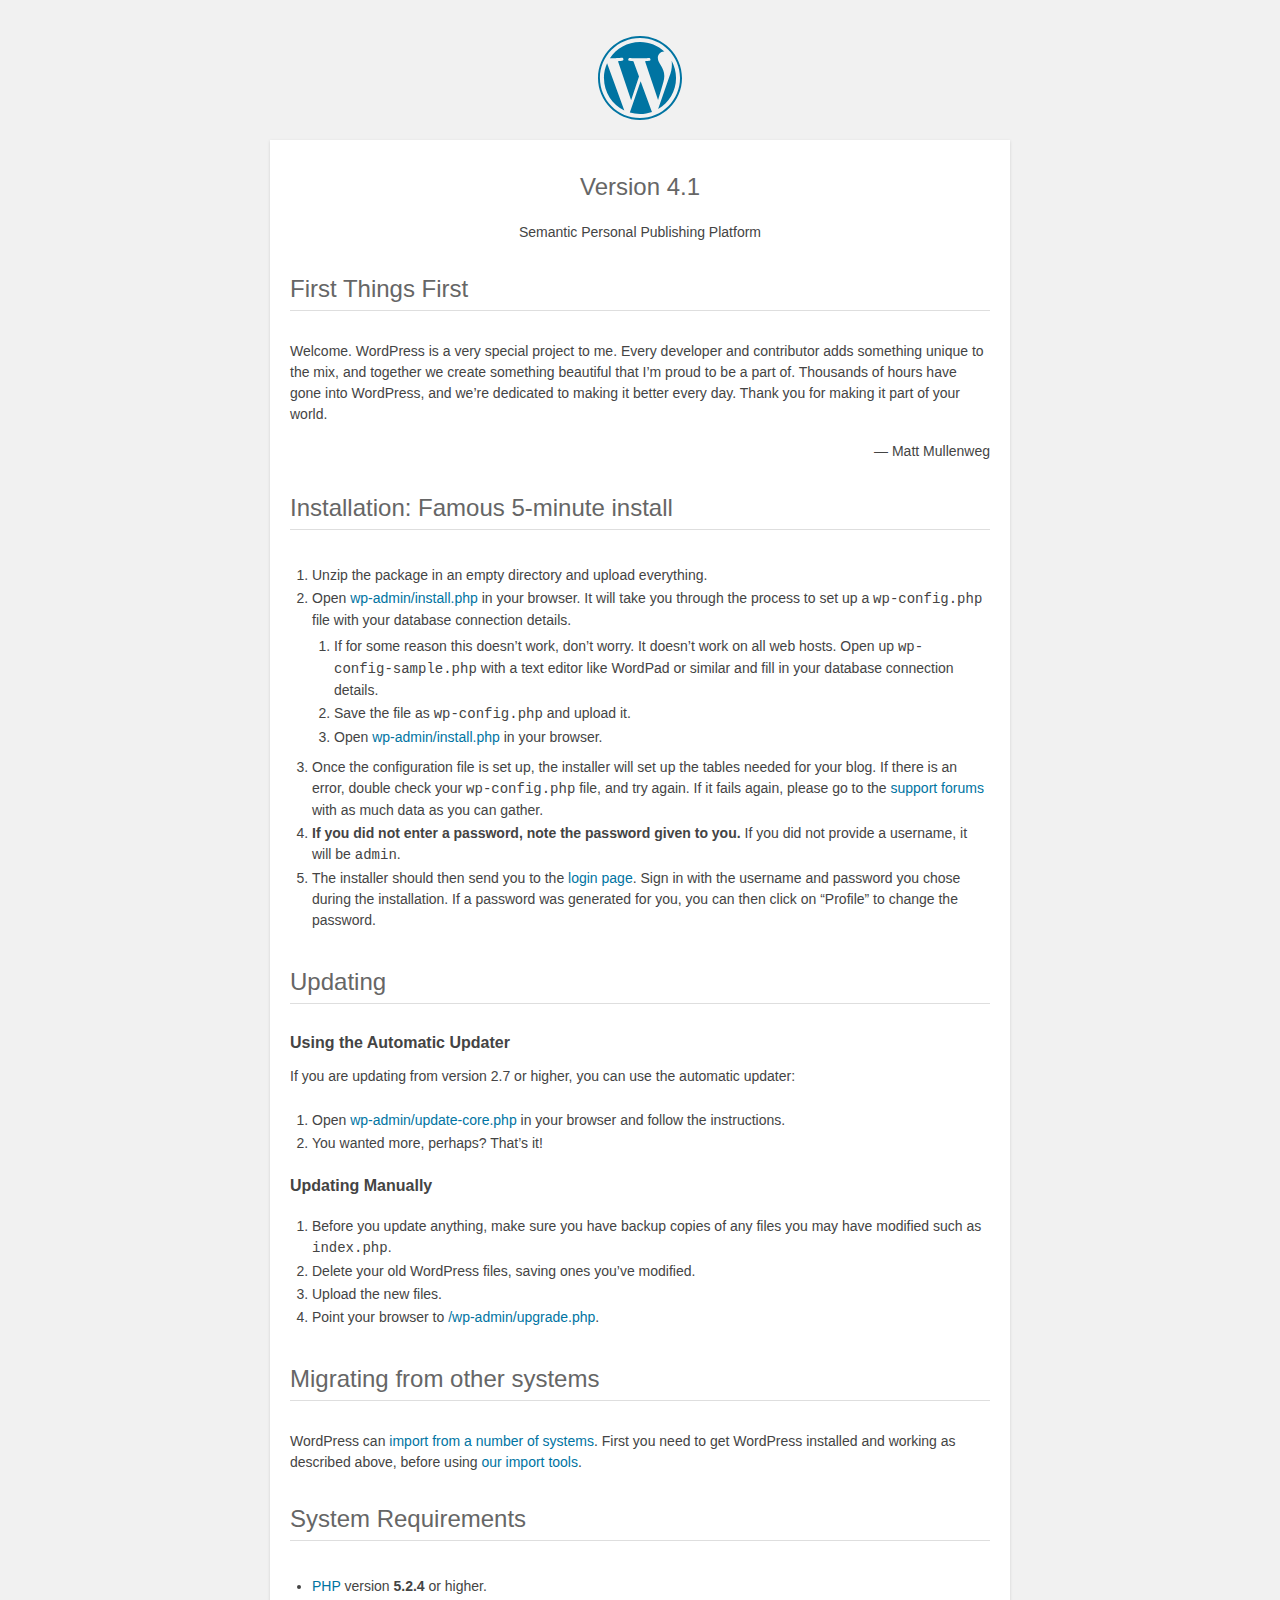
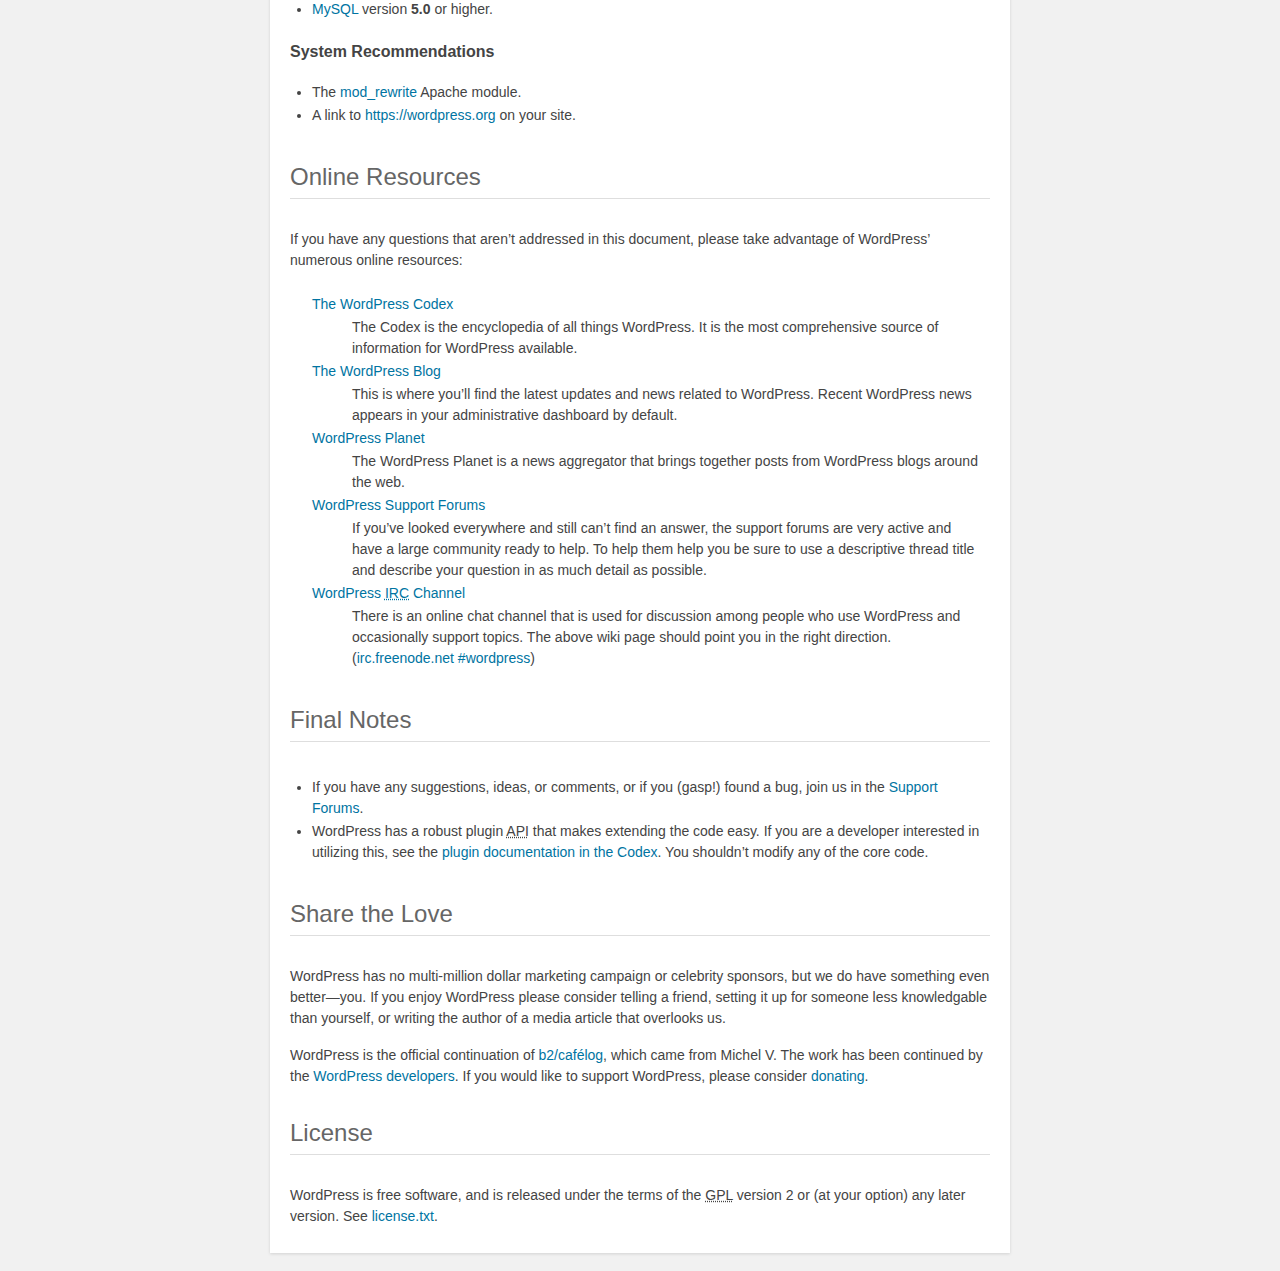
<file: wordpress/readme.html>
<!DOCTYPE html>
<html>
<head>
	<meta name="viewport" content="width=device-width" />
	<meta http-equiv="Content-Type" content="text/html; charset=utf-8" />
	<title>WordPress &#8250; ReadMe</title>
	<link rel="stylesheet" href="wp-admin/css/install.css?ver=20100228" type="text/css" />
</head>
<body>
<h1 id="logo">
	<a href="https://wordpress.org/"><img alt="WordPress" src="wp-admin/images/wordpress-logo.png" /></a>
	<br /> Version 4.1
</h1>
<p style="text-align: center">Semantic Personal Publishing Platform</p>

<h1>First Things First</h1>
<p>Welcome. WordPress is a very special project to me. Every developer and contributor adds something unique to the mix, and together we create something beautiful that I&#8217;m proud to be a part of. Thousands of hours have gone into WordPress, and we&#8217;re dedicated to making it better every day. Thank you for making it part of your world.</p>
<p style="text-align: right">&#8212; Matt Mullenweg</p>

<h1>Installation: Famous 5-minute install</h1>
<ol>
	<li>Unzip the package in an empty directory and upload everything.</li>
	<li>Open <span class="file"><a href="wp-admin/install.php">wp-admin/install.php</a></span> in your browser. It will take you through the process to set up a <code>wp-config.php</code> file with your database connection details.
		<ol>
			<li>If for some reason this doesn&#8217;t work, don&#8217;t worry. It doesn&#8217;t work on all web hosts. Open up <code>wp-config-sample.php</code> with a text editor like WordPad or similar and fill in your database connection details.</li>
			<li>Save the file as <code>wp-config.php</code> and upload it.</li>
			<li>Open <span class="file"><a href="wp-admin/install.php">wp-admin/install.php</a></span> in your browser.</li>
		</ol>
	</li>
	<li>Once the configuration file is set up, the installer will set up the tables needed for your blog. If there is an error, double check your <code>wp-config.php</code> file, and try again. If it fails again, please go to the <a href="https://wordpress.org/support/" title="WordPress support">support forums</a> with as much data as you can gather.</li>
	<li><strong>If you did not enter a password, note the password given to you.</strong> If you did not provide a username, it will be <code>admin</code>.</li>
	<li>The installer should then send you to the <a href="wp-login.php">login page</a>. Sign in with the username and password you chose during the installation. If a password was generated for you, you can then click on &#8220;Profile&#8221; to change the password.</li>
</ol>

<h1>Updating</h1>
<h2>Using the Automatic Updater</h2>
<p>If you are updating from version 2.7 or higher, you can use the automatic updater:</p>
<ol>
	<li>Open <span class="file"><a href="wp-admin/update-core.php">wp-admin/update-core.php</a></span> in your browser and follow the instructions.</li>
	<li>You wanted more, perhaps? That&#8217;s it!</li>
</ol>

<h2>Updating Manually</h2>
<ol>
	<li>Before you update anything, make sure you have backup copies of any files you may have modified such as <code>index.php</code>.</li>
	<li>Delete your old WordPress files, saving ones you&#8217;ve modified.</li>
	<li>Upload the new files.</li>
	<li>Point your browser to <span class="file"><a href="wp-admin/upgrade.php">/wp-admin/upgrade.php</a>.</span></li>
</ol>

<h1>Migrating from other systems</h1>
<p>WordPress can <a href="http://codex.wordpress.org/Importing_Content">import from a number of systems</a>. First you need to get WordPress installed and working as described above, before using <a href="wp-admin/import.php" title="Import to WordPress">our import tools</a>.</p>

<h1>System Requirements</h1>
<ul>
	<li><a href="http://php.net/">PHP</a> version <strong>5.2.4</strong> or higher.</li>
	<li><a href="http://www.mysql.com/">MySQL</a> version <strong>5.0</strong> or higher.</li>
</ul>

<h2>System Recommendations</h2>
<ul>
	<li>The <a href="http://httpd.apache.org/docs/2.2/mod/mod_rewrite.html">mod_rewrite</a> Apache module.</li>
	<li>A link to <a href="https://wordpress.org/">https://wordpress.org</a> on your site.</li>
</ul>

<h1>Online Resources</h1>
<p>If you have any questions that aren&#8217;t addressed in this document, please take advantage of WordPress&#8217; numerous online resources:</p>
<dl>
	<dt><a href="http://codex.wordpress.org/">The WordPress Codex</a></dt>
		<dd>The Codex is the encyclopedia of all things WordPress. It is the most comprehensive source of information for WordPress available.</dd>
	<dt><a href="https://wordpress.org/news/">The WordPress Blog</a></dt>
		<dd>This is where you&#8217;ll find the latest updates and news related to WordPress. Recent WordPress news appears in your administrative dashboard by default.</dd>
	<dt><a href="https://planet.wordpress.org/">WordPress Planet</a></dt>
		<dd>The WordPress Planet is a news aggregator that brings together posts from WordPress blogs around the web.</dd>
	<dt><a href="https://wordpress.org/support/">WordPress Support Forums</a></dt>
		<dd>If you&#8217;ve looked everywhere and still can&#8217;t find an answer, the support forums are very active and have a large community ready to help. To help them help you be sure to use a descriptive thread title and describe your question in as much detail as possible.</dd>
	<dt><a href="http://codex.wordpress.org/IRC">WordPress <abbr title="Internet Relay Chat">IRC</abbr> Channel</a></dt>
		<dd>There is an online chat channel that is used for discussion among people who use WordPress and occasionally support topics. The above wiki page should point you in the right direction. (<a href="irc://irc.freenode.net/wordpress">irc.freenode.net #wordpress</a>)</dd>
</dl>

<h1>Final Notes</h1>
<ul>
	<li>If you have any suggestions, ideas, or comments, or if you (gasp!) found a bug, join us in the <a href="https://wordpress.org/support/">Support Forums</a>.</li>
	<li>WordPress has a robust plugin <abbr title="application programming interface">API</abbr> that makes extending the code easy. If you are a developer interested in utilizing this, see the <a href="http://codex.wordpress.org/Plugin_API" title="WordPress plugin API">plugin documentation in the Codex</a>. You shouldn&#8217;t modify any of the core code.</li>
</ul>

<h1>Share the Love</h1>
<p>WordPress has no multi-million dollar marketing campaign or celebrity sponsors, but we do have something even better&#8212;you. If you enjoy WordPress please consider telling a friend, setting it up for someone less knowledgable than yourself, or writing the author of a media article that overlooks us.</p>

<p>WordPress is the official continuation of <a href="http://cafelog.com/">b2/caf&#233;log</a>, which came from Michel V. The work has been continued by the <a href="https://wordpress.org/about/">WordPress developers</a>. If you would like to support WordPress, please consider <a href="https://wordpress.org/donate/" title="Donate to WordPress">donating</a>.</p>

<h1>License</h1>
<p>WordPress is free software, and is released under the terms of the <abbr title="GNU General Public License">GPL</abbr> version 2 or (at your option) any later version. See <a href="license.txt">license.txt</a>.</p>

</body>
</html>
</file>
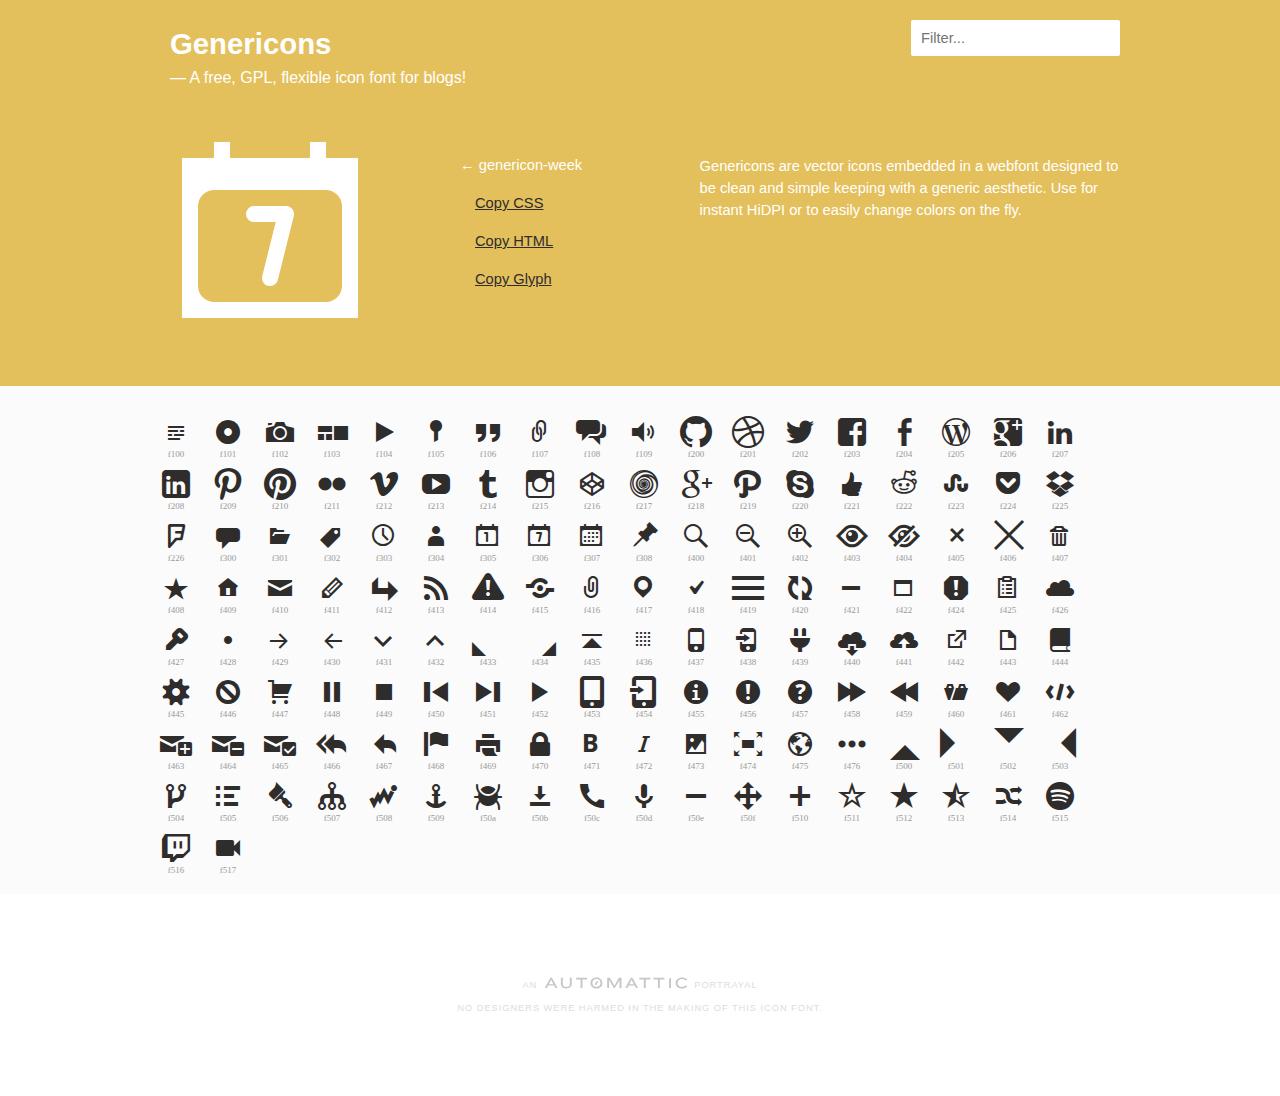
<file: wordpress/wp-content/themes/twentyfifteen/genericons/example.html>
<!DOCTYPE html>
<html>
<head>
<title>Genericons</title>
<link rel="stylesheet" href="genericons.css">
<script type="text/javascript" src="https://ajax.googleapis.com/ajax/libs/jquery/1.7.2/jquery.min.js"></script>
<style type="text/css">
/**
 * Example page CSS
 */

body {
	font-family: sans-serif;
	line-height: 1.5;
	margin: 0;
	color: #2f2d2c;
	background: #fff;
	font-size: 11pt;
}

a {
	color: #2f2d2c;
}

h4 {
	margin-top: 40px;
}

#iconlist {
	clear: both;
	margin-bottom: 20px;
}

#iconlist div {
	padding: 10px;
	overflow: hidden;
	white-space: nowrap;
	font-size: 32px;
	line-height: 1;
	position: relative;
	width: 32px;
	height: 32px;
}

#iconlist div:before {
	margin-right: 20px;
}

#iconlist div:hover {
	cursor: pointer;
	color: #e4c05c;
}

#primary {
	background: #e4c05c;
	overflow: hidden;
}

#content {
	position: relative;
	color: #fff;
	max-width: 980px;
	padding: 0 10px;
	margin: 0 auto;
}

#icons {
	background: #fbfbfb;
}

#icons #iconlist {
	max-width: 980px;
	box-sizing: border-box;
	-moz-box-sizing:border-box;
	-webkit-box-sizing:border-box;
	padding: 20px 0;
	margin: 0 auto;
}

#glyph {
	float: left;
	width: 50%;
	box-sizing: border-box;
	-moz-box-sizing:border-box;
	-webkit-box-sizing:border-box;
	-ms-box-sizing:border-box;
	padding: 20px 0;
}

#glyph .info {
	float: right;
	width: 180px;
	padding: 36px 0 0 0;
}

#glyph .info a {
	color: #2f2d2c;
	display: block;
	padding: 8px 0 8px 15px;
}

#glyph .info strong {
	font-weight: normal;
	display: block;
	padding: 8px 0;
}

#glyph .genericon {
	font-size: 256px;
	width: 256px;
	height: 256px;
	overflow: visible;
	float: left;
}

.description {
	margin-top: 50px;
	width: 48%;
	float: right;
	padding-left: 40px;
	margin-left: 2%;
	box-sizing: border-box;
	-moz-box-sizing:border-box;
	-webkit-box-sizing:border-box;
	-ms-box-sizing:border-box;
	background-size: 4px 4px;
}

#primary h2 {
	color: white;
	margin: 0 auto;
	padding: 22px 0 0 20px;
	max-width: 980px;
	font-size: 2em;
}

#primary h2 span {
	display: block;
	font-weight: normal;
	font-size: 12pt;
}

#footer {
	clear: both;
	max-width: 980px;
	margin: 80px auto;
	text-align: center;
	text-transform: uppercase;
	letter-spacing: .1em;
	font-size: 7pt;
	color: #ddd;
}

#footer a {
	color: #ccc;
	display: inline-block;
	width: 150px;
	overflow: hidden;
	text-indent: 100%;
	position: relative;
	top: 2px;
	opacity: .3;
	background-repeat: no-repeat;
	background-position: center top;
	background-image: url('[data-uri]');
}

#footer a:hover {
	opacity: 1;
}

pre, code {
	font: 14px/1.5 monospace;
}

.code {
	display: block;
	font: 14px/1.5 monospace;
	width: 600px;
	white-space: pre;
	border: 1px solid #ccc;
	padding: 10px;
	overflow: auto;
	min-height: 110px;
}

#iconlist .new, #iconlist .update {
	position: relative;
}

#iconlist .new:after, #iconlist .update:after {
	color: #e4c05c;
	display: block;
	content: "NEW";
	font: bold 8px/1 sans-serif;
	position: absolute;
	top: 0px;
	text-align: center;
	z-index: 10;
	width: 100%;
}

#iconlist .update:after {
	content: "UPDATE";
	left: -1px;
}

body.searching #iconlist span.update:after, body.searching #iconlist span.new:after {
	display: none;
}

#search {
	border: 0;
	border-radius: 2px;
	position: absolute;
	right: 20px;
	font: 11pt sans-serif;
	padding: 10px;
	top: 20px;
	background: rgba(255,255,255,.8);
}

#search:focus {
	background: #fff;
	outline: none;
}

.genericon-404 {
	display: none !important; /* This is an easter egg */
}

.genericon:after {
	content: attr(alt);
	display: block;
	font-size: 9px;
	color: #999;
	text-align: center;
}

.hideUACs.genericon:after {
	content: none;
}


@media only screen and ( max-width: 900px ) {

	#glyph {
		float: none;
		width: 100%;
	}

	#glyph .info {
		width: 30%;
	}
	#glyph .genericon {
		width: 70%;
	}

	.description {
		clear: both;
		width: 100%;
		background: none;
		padding-left: 0;
		float: none;
	}

}
</style>
<script type="text/javascript">
/**
 * Example page JS
 */

function copyToClipboard ( text, copyMode ) {
	if ( copyMode == "css" ) {
		window.prompt( "Copy this, then paste in your CSS :before selector.", text );
	} else if ( copyMode == "html" ) {
		window.prompt( "Copy this, then paste in your HTML.", text );
	} else {
		window.prompt( "Copy this, then paste in your Photoshop textfield.", text );
	}
}

function pickRandomIcon() {
	var divs = jQuery("#iconlist div").get().sort(function(){
			return Math.round(Math.random())-0.5;
		}).slice(0,1);

	attr = jQuery(divs).attr('alt');
	cssclass = jQuery(divs).attr('class');
	displayGlyph( attr, cssclass );

}

function displayGlyph( attr, cssclass ) {

	// set permalink
	var permalink = cssclass.split(' genericon-')[1];
	window.location.hash = permalink;

	// css copy string
	csstext = "content: \'\\" + attr + "';";

	// html copy string
	htmltext = '<span class="' + cssclass + '"></span>';

	// glyph copy string
	glyphtemp = "&#x" + attr + ";";
	jQuery('#temp').html( glyphtemp );
	glyphtext = jQuery('#temp').text();

	// final output
	output = '<div class="' + cssclass + '"></div>'
	+ '<div class="info">'
		+ '<strong>&larr; ' + cssclass.split( ' ' )[1] + '</strong>'
		+ '<a href="javascript:copyToClipboard(csstext, \'css\')">Copy CSS</a>'
		+ '<a href="javascript:copyToClipboard(htmltext, \'html\')">Copy HTML</a>'
		+ '<a href="javascript:copyToClipboard(glyphtext)">Copy Glyph</a>'
	+ '</div>';

	jQuery( '#glyph' ).html( output );

}

function sortUnicode ( a, b ) {
	var numberA = jQuery(a).attr('alt').replace('f', '');
	var numberB = jQuery(b).attr('alt').replace('f', '');
	var contentA =parseInt( numberA, 16 );
	var contentB =parseInt( numberB, 16 );
	return (contentA < contentB) ? -1 : (contentA > contentB) ? 1 : 0;
}

jQuery(document).ready(function() {

	// pick random icon if no permalink, otherwise go to permalink
	if ( window.location.hash ) {
		permalink = "genericon-" + window.location.hash.split('#')[1];
		attr = jQuery( '.' + permalink ).attr( 'alt' );
		cssclass = jQuery( '.' + permalink ).attr('class');
		displayGlyph( attr, cssclass );
	} else {
		pickRandomIcon();
	}

	jQuery( '#iconlist div' ).click(function() {

		attr = jQuery( this ).attr( 'alt' );
		cssclass = jQuery( this ).attr( 'class' );

		displayGlyph( attr, cssclass );

	});

	var $rows = jQuery('#iconlist div');
	jQuery('#search').keyup(function() {

		// remove update text when using search
		jQuery('body').addClass('searching');

	    var val = jQuery.trim(jQuery(this).val()).replace(/ +/g, ' ').toLowerCase();

	    $rows.show().filter(function() {
	        var text = jQuery(this).text().replace(/\s+/g, ' ').toLowerCase();
	        return !~text.indexOf(val);
	    }).hide();
	});

	jQuery('input#search').focus();

	// sort based on number
	jQuery('#iconlist div').sort( sortUnicode ).appendTo('#iconlist');

});

function toggleUACs() {
	jQuery('.genericon').toggleClass('hideUACs');
}
</script>
</head>

<body>

<div id="main">

	<div id="primary">
		<div id="content">

			<h2>Genericons <span>&mdash; A free, GPL, flexible icon font for blogs!</span></h2>

			<input placeholder="Filter..." name="search" id="search" type="text" value="" maxlength="150" />

			<div id="glyph">
			</div>

			<div class="description">
				<p>Genericons are vector icons embedded in a webfont designed to be clean and simple keeping with a generic aesthetic. Use for instant HiDPI or to easily change colors on the fly.</p>
			</div>

		</div>
	</div>

	<div id="icons">
		<div id="iconlist">

			<!-- note, the text inside the HTML elements is purely for the seach -->

			<div alt="f423" class="genericon genericon-404" title="genericon-404">404</div>

			<div alt="f508" class="genericon genericon-activity" title="genericon-activity">activity</div>

			<div alt="f509" class="genericon genericon-anchor" title="genericon-anchor">anchor</div>

			<div alt="f101" class="genericon genericon-aside" title="genericon-aside">aside</div>

			<div alt="f416" class="genericon genericon-attachment" title="genericon-attachment">attachment</div>

			<div alt="f109" class="genericon genericon-audio" title="genericon-audio">audio</div>

			<div alt="f471" class="genericon genericon-bold" title="genericon-bold">bold</div>

			<div alt="f444" class="genericon genericon-book" title="genericon-book">book</div>

			<div alt="f50a" class="genericon genericon-bug" title="genericon-bug">bug</div>

			<div alt="f447" class="genericon genericon-cart" title="genericon-cart">cart</div>

			<div alt="f301" class="genericon genericon-category" title="genericon-category">category</div>

			<div alt="f108" class="genericon genericon-chat" title="genericon-chat">chat</div>

			<div alt="f418" class="genericon genericon-checkmark" title="genericon-checkmark">checkmark</div>

			<div alt="f405" class="genericon genericon-close" title="genericon-close">close</div>

			<div alt="f406" class="genericon genericon-close-alt" title="genericon-close-alt">close-alt</div>

			<div alt="f426" class="genericon genericon-cloud" title="genericon-cloud">cloud</div>

			<div alt="f440" class="genericon genericon-cloud-download" title="genericon-cloud-download">cloud-download</div>

			<div alt="f441" class="genericon genericon-cloud-upload" title="genericon-cloud-upload">cloud-upload</div>

			<div alt="f462" class="genericon genericon-code" title="genericon-code">code</div>

			<div alt="f216" class="genericon genericon-codepen" title="genericon-codepen">codepen</div>

			<div alt="f445" class="genericon genericon-cog" title="genericon-cog">cog</div>

			<div alt="f432" class="genericon genericon-collapse" title="genericon-collapse">collapse</div>

			<div alt="f300" class="genericon genericon-comment" title="genericon-comment">comment</div>

			<div alt="f305" class="genericon genericon-day" title="genericon-day">day</div>

			<div alt="f221" class="genericon genericon-digg" title="genericon-digg">digg</div>

			<div alt="f443" class="genericon genericon-document" title="genericon-document">document</div>

			<div alt="f428" class="genericon genericon-dot" title="genericon-dot">dot</div>

			<div alt="f502" class="genericon genericon-downarrow" title="genericon-downarrow">downarrow</div>

			<div alt="f50b" class="genericon genericon-download" title="genericon-download">download</div>

			<div alt="f436" class="genericon genericon-draggable" title="genericon-draggable">draggable</div>

			<div alt="f201" class="genericon genericon-dribbble" title="genericon-dribbble">dribbble</div>

			<div alt="f225" class="genericon genericon-dropbox" title="genericon-dropbox">dropbox</div>

			<div alt="f433" class="genericon genericon-dropdown" title="genericon-dropdown">dropdown</div>

			<div alt="f434" class="genericon genericon-dropdown-left" title="genericon-dropdown-left">dropdown-left</div>

			<div alt="f411" class="genericon genericon-edit" title="genericon-edit">edit</div>

			<div alt="f476" class="genericon genericon-ellipsis" title="genericon-ellipsis">ellipsis</div>

			<div alt="f431" class="genericon genericon-expand" title="genericon-expand">expand</div>

			<div alt="f442" class="genericon genericon-external" title="genericon-external">external</div>

			<div alt="f203" class="genericon genericon-facebook" title="genericon-facebook">facebook</div>

			<div alt="f204" class="genericon genericon-facebook-alt" title="genericon-facebook-alt">facebook-alt</div>

			<div alt="f458" class="genericon genericon-fastforward" title="genericon-fastforward">fastforward</div>

			<div alt="f413" class="genericon genericon-feed" title="genericon-feed">feed</div>

			<div alt="f468" class="genericon genericon-flag" title="genericon-flag">flag</div>

			<div alt="f211" class="genericon genericon-flickr" title="genericon-flickr">flickr</div>

			<div alt="f226" class="genericon genericon-foursquare" title="genericon-foursquare">foursquare</div>

			<div alt="f474" class="genericon genericon-fullscreen" title="genericon-fullscreen">fullscreen</div>

			<div alt="f103" class="genericon genericon-gallery" title="genericon-gallery">gallery</div>

			<div alt="f200" class="genericon genericon-github" title="genericon-github">github</div>

			<div alt="f206" class="genericon genericon-googleplus" title="genericon-googleplus">googleplus</div>

			<div alt="f218" class="genericon genericon-googleplus-alt" title="genericon-googleplus-alt">googleplus-alt</div>

			<div alt="f50c" class="genericon genericon-handset" title="genericon-handset">handset</div>

			<div alt="f461" class="genericon genericon-heart" title="genericon-heart">heart</div>

			<div alt="f457" class="genericon genericon-help" title="genericon-help">help</div>

			<div alt="f404" class="genericon genericon-hide" title="genericon-hide">hide</div>

			<div alt="f505" class="genericon genericon-hierarchy" title="genericon-hierarchy">hierarchy</div>

			<div alt="f409" class="genericon genericon-home" title="genericon-home">home</div>

			<div alt="f102" class="genericon genericon-image" title="genericon-image">image</div>

			<div alt="f455" class="genericon genericon-info" title="genericon-info">info</div>

			<div alt="f215" class="genericon genericon-instagram" title="genericon-instagram">instagram</div>

			<div alt="f472" class="genericon genericon-italic" title="genericon-italic">italic</div>

			<div alt="f427" class="genericon genericon-key" title="genericon-key">key</div>

			<div alt="f503" class="genericon genericon-leftarrow" title="genericon-leftarrow">leftarrow</div>

			<div alt="f107" class="genericon genericon-link" title="genericon-link">link</div>

			<div alt="f207" class="genericon genericon-linkedin" title="genericon-linkedin">linkedin</div>

			<div alt="f208" class="genericon genericon-linkedin-alt" title="genericon-linkedin-alt">linkedin-alt</div>

			<div alt="f417" class="genericon genericon-location" title="genericon-location">location</div>

			<div alt="f470" class="genericon genericon-lock" title="genericon-lock">lock</div>

			<div alt="f410" class="genericon genericon-mail" title="genericon-mail">mail</div>

			<div alt="f422" class="genericon genericon-maximize" title="genericon-maximize">maximize</div>

			<div alt="f419" class="genericon genericon-menu" title="genericon-menu">menu</div>

			<div alt="f50d" class="genericon genericon-microphone" title="genericon-microphone">microphone</div>

			<div alt="f421" class="genericon genericon-minimize" title="genericon-minimize">minimize</div>

			<div alt="f50e" class="genericon genericon-minus" title="genericon-minus">minus</div>

			<div alt="f307" class="genericon genericon-month" title="genericon-month">month</div>

			<div alt="f50f" class="genericon genericon-move" title="genericon-move">move</div>

			<div alt="f429" class="genericon genericon-next" title="genericon-next">next</div>

			<div alt="f456" class="genericon genericon-notice" title="genericon-notice">notice</div>

			<div alt="f506" class="genericon genericon-paintbrush" title="genericon-paintbrush">paintbrush</div>

			<div alt="f219" class="genericon genericon-path" title="genericon-path">path</div>

			<div alt="f448" class="genericon genericon-pause" title="genericon-pause">pause</div>

			<div alt="f437" class="genericon genericon-phone" title="genericon-phone">phone</div>

			<div alt="f473" class="genericon genericon-picture" title="genericon-picture">picture</div>

			<div alt="f308" class="genericon genericon-pinned" title="genericon-pinned">pinned</div>

			<div alt="f209" class="genericon genericon-pinterest" title="genericon-pinterest">pinterest</div>

			<div alt="f210" class="genericon genericon-pinterest-alt" title="genericon-pinterest-alt">pinterest-alt</div>

			<div alt="f452" class="genericon genericon-play" title="genericon-play">play</div>

			<div alt="f439" class="genericon genericon-plugin" title="genericon-plugin">plugin</div>

			<div alt="f510" class="genericon genericon-plus" title="genericon-plus">plus</div>

			<div alt="f224" class="genericon genericon-pocket" title="genericon-pocket">pocket</div>

			<div alt="f217" class="genericon genericon-polldaddy" title="genericon-polldaddy">polldaddy</div>

			<div alt="f460" class="genericon genericon-portfolio" title="genericon-portfolio">portfolio</div>

			<div alt="f430" class="genericon genericon-previous" title="genericon-previous">previous</div>

			<div alt="f469" class="genericon genericon-print" title="genericon-print">print</div>

			<div alt="f106" class="genericon genericon-quote" title="genericon-quote">quote</div>

			<div alt="f511" class="genericon genericon-rating-empty" title="genericon-rating-empty">rating-empty</div>

			<div alt="f512" class="genericon genericon-rating-full" title="genericon-rating-full">rating-full</div>

			<div alt="f513" class="genericon genericon-rating-half" title="genericon-rating-half">rating-half</div>

			<div alt="f222" class="genericon genericon-reddit" title="genericon-reddit">reddit</div>

			<div alt="f420" class="genericon genericon-refresh" title="genericon-refresh">refresh</div>

			<div alt="f412" class="genericon genericon-reply" title="genericon-reply">reply</div>

			<div alt="f466" class="genericon genericon-reply-alt" title="genericon-reply-alt">reply-alt</div>

			<div alt="f467" class="genericon genericon-reply-single" title="genericon-reply-single">reply-single</div>

			<div alt="f459" class="genericon genericon-rewind" title="genericon-rewind">rewind</div>

			<div alt="f501" class="genericon genericon-rightarrow" title="genericon-rightarrow">rightarrow</div>

			<div alt="f400" class="genericon genericon-search" title="genericon-search">search</div>

			<div alt="f438" class="genericon genericon-send-to-phone" title="genericon-send-to-phone">send-to-phone</div>

			<div alt="f454" class="genericon genericon-send-to-tablet" title="genericon-send-to-tablet">send-to-tablet</div>

			<div alt="f415" class="genericon genericon-share" title="genericon-share">share</div>

			<div alt="f403" class="genericon genericon-show" title="genericon-show">show</div>

			<div alt="f514" class="genericon genericon-shuffle" title="genericon-shuffle">shuffle</div>

			<div alt="f507" class="genericon genericon-sitemap" title="genericon-sitemap">sitemap</div>

			<div alt="f451" class="genericon genericon-skip-ahead" title="genericon-skip-ahead">skip-ahead</div>

			<div alt="f450" class="genericon genericon-skip-back" title="genericon-skip-back">skip-back</div>

			<div alt="f220" class="genericon genericon-skype" title="genericon-skype">skype</div>

			<div alt="f424" class="genericon genericon-spam" title="genericon-spam">spam</div>

			<div alt="f515" class="genericon genericon-spotify" title="genericon-spotify">spotify</div>

			<div alt="f100" class="genericon genericon-standard" title="genericon-standard">standard</div>

			<div alt="f408" class="genericon genericon-star" title="genericon-star">star</div>

			<div alt="f105" class="genericon genericon-status" title="genericon-status">status</div>

			<div alt="f449" class="genericon genericon-stop" title="genericon-stop">stop</div>

			<div alt="f223" class="genericon genericon-stumbleupon" title="genericon-stumbleupon">stumbleupon</div>

			<div alt="f463" class="genericon genericon-subscribe" title="genericon-subscribe">subscribe</div>

			<div alt="f465" class="genericon genericon-subscribed" title="genericon-subscribed">subscribed</div>

			<div alt="f425" class="genericon genericon-summary" title="genericon-summary">summary</div>

			<div alt="f453" class="genericon genericon-tablet" title="genericon-tablet">tablet</div>

			<div alt="f302" class="genericon genericon-tag" title="genericon-tag">tag</div>

			<div alt="f303" class="genericon genericon-time" title="genericon-time">time</div>

			<div alt="f435" class="genericon genericon-top" title="genericon-top">top</div>

			<div alt="f407" class="genericon genericon-trash" title="genericon-trash">trash</div>

			<div alt="f214" class="genericon genericon-tumblr" title="genericon-tumblr">tumblr</div>

			<div alt="f516" class="genericon genericon-twitch" title="genericon-twitch">twitch</div>

			<div alt="f202" class="genericon genericon-twitter" title="genericon-twitter">twitter</div>

			<div alt="f446" class="genericon genericon-unapprove" title="genericon-unapprove">unapprove</div>

			<div alt="f464" class="genericon genericon-unsubscribe" title="genericon-unsubscribe">unsubscribe</div>

			<div alt="f401" class="genericon genericon-unzoom" title="genericon-unzoom">unzoom</div>

			<div alt="f500" class="genericon genericon-uparrow" title="genericon-uparrow">uparrow</div>

			<div alt="f304" class="genericon genericon-user" title="genericon-user">user</div>

			<div alt="f104" class="genericon genericon-video" title="genericon-video">video</div>

			<div alt="f517" class="genericon genericon-videocamera" title="genericon-videocamera">videocamera</div>

			<div alt="f212" class="genericon genericon-vimeo" title="genericon-vimeo">vimeo</div>

			<div alt="f414" class="genericon genericon-warning" title="genericon-warning">warning</div>

			<div alt="f475" class="genericon genericon-website" title="genericon-website">website</div>

			<div alt="f306" class="genericon genericon-week" title="genericon-week">week</div>

			<div alt="f205" class="genericon genericon-wordpress" title="genericon-wordpress">wordpress</div>

			<div alt="f504" class="genericon genericon-xpost" title="genericon-xpost">xpost</div>

			<div alt="f213" class="genericon genericon-youtube" title="genericon-youtube">youtube</div>

			<div alt="f402" class="genericon genericon-zoom" title="genericon-zoom">zoom</div>


		</div>

		<div id="temp" style="display: none;"></div>

	</div>

	<div id="footer">

		<p>An <a href="http://automattic.com" rel="nofollow">Automattic</a> Portrayal</p>
		<p>No designers were harmed in the making of this icon font.</p>


	</div>

</div>

</body>
</html>
</file>
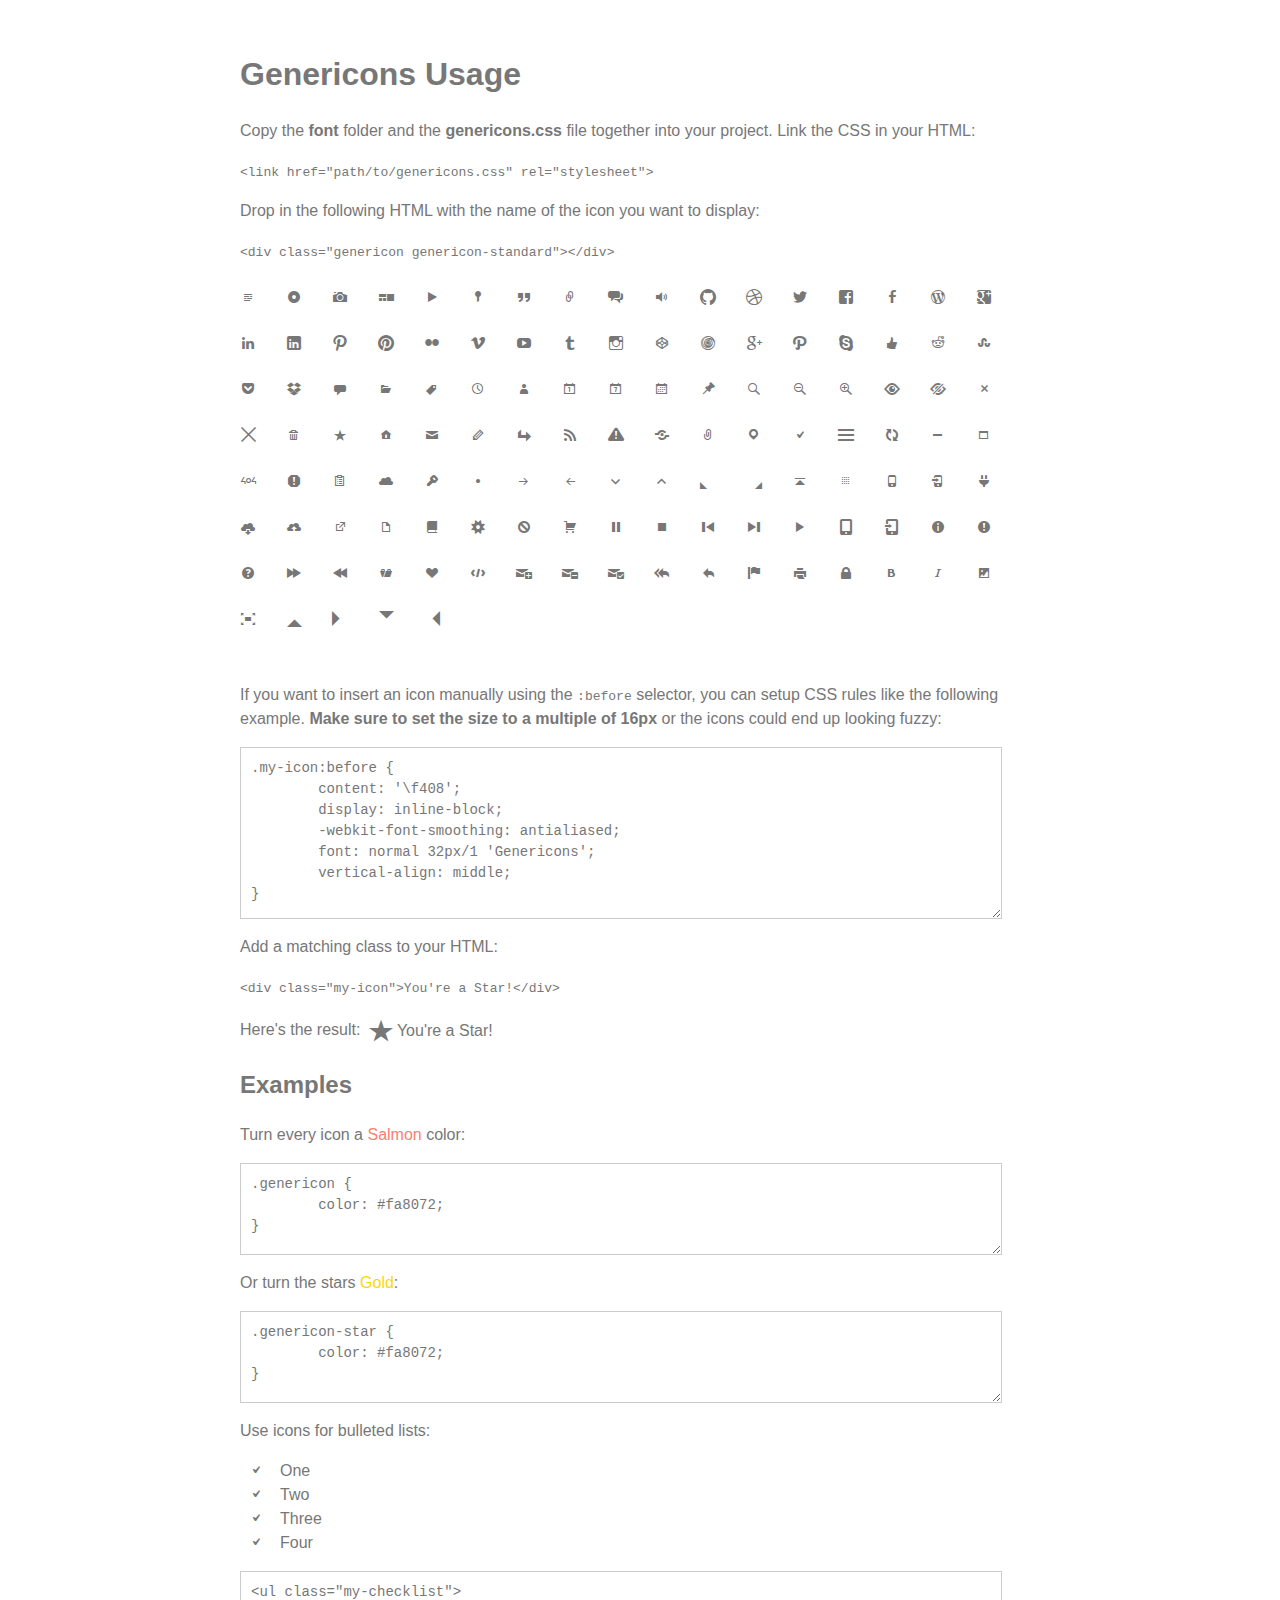
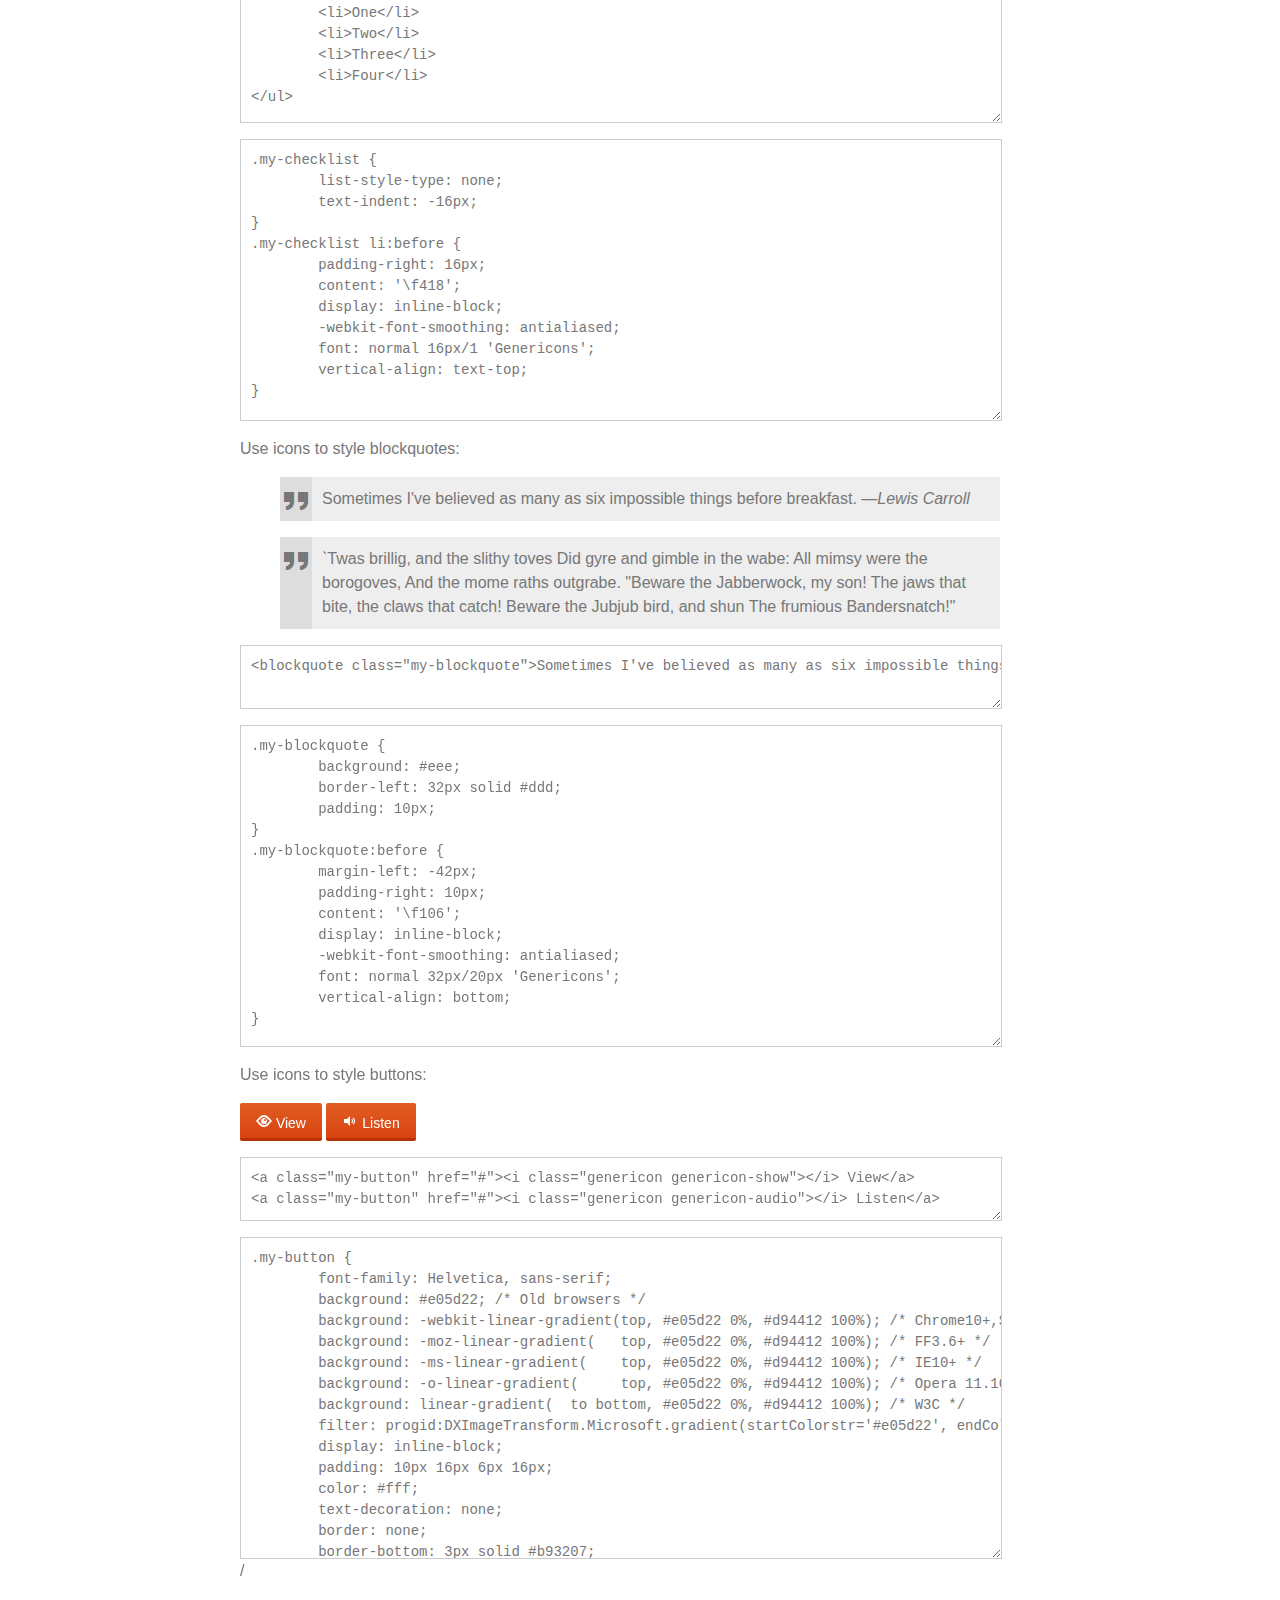
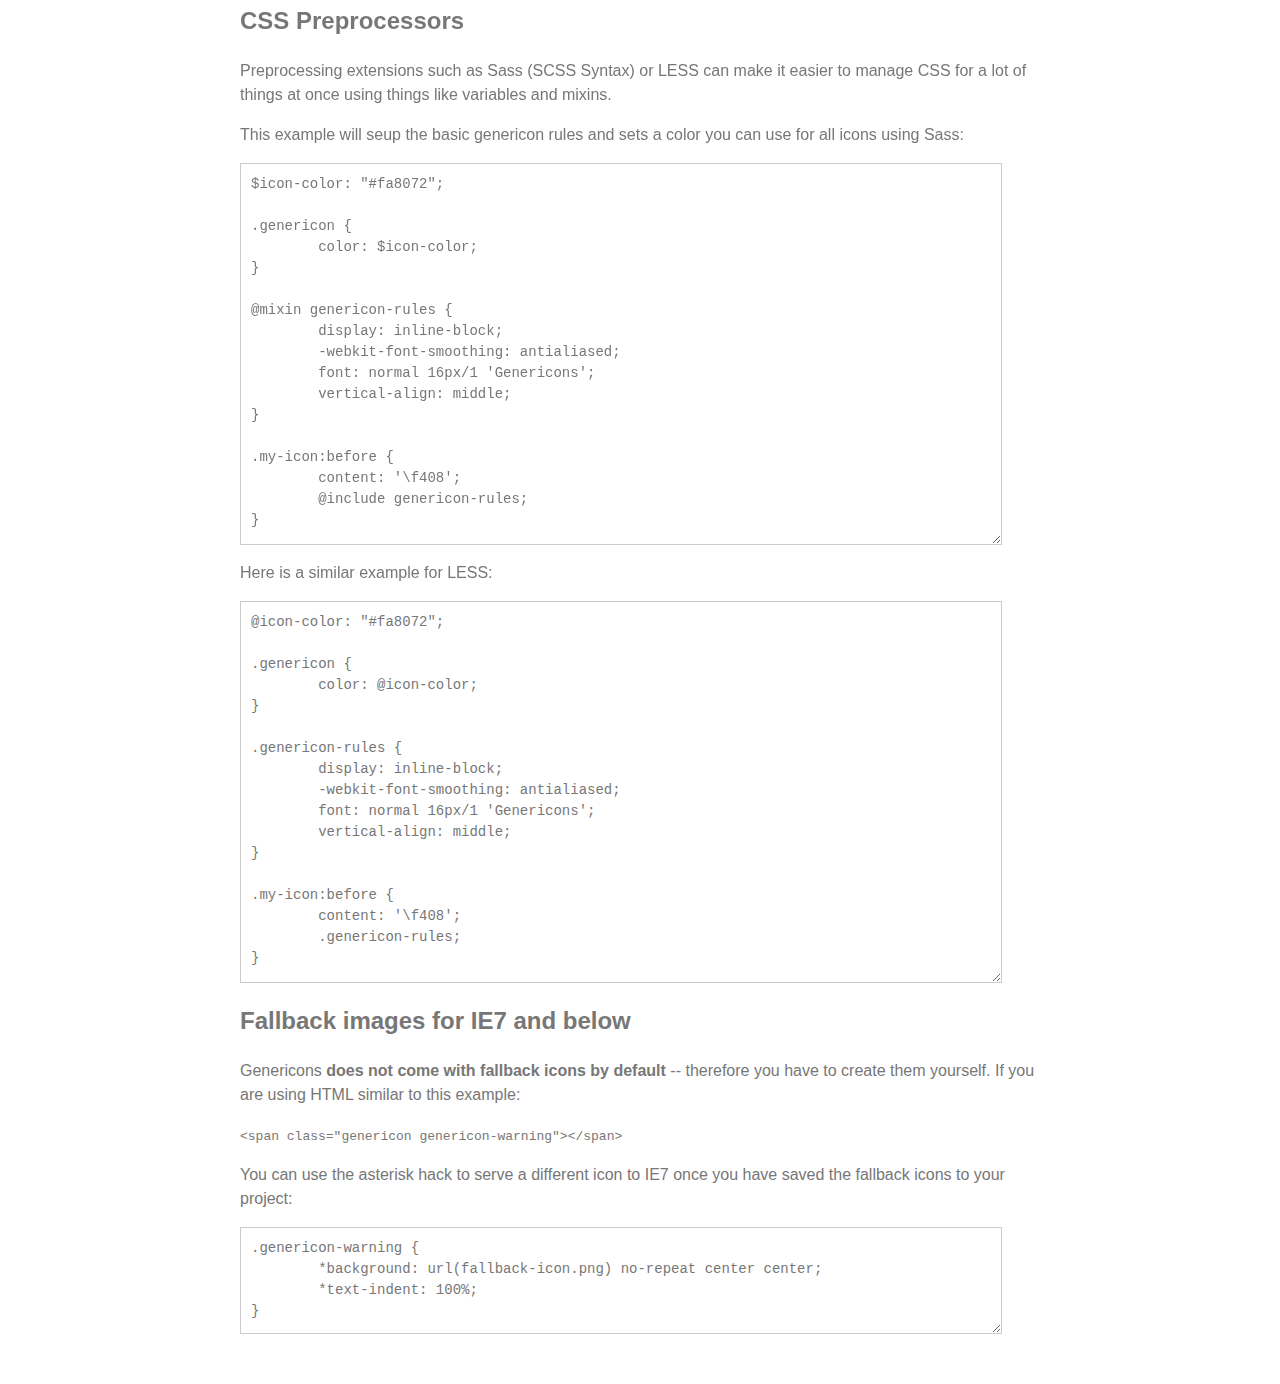
<file: wordpress/wp-content/themes/twentyfourteen/genericons/example.html>
<!DOCTYPE html>
<html dir="ltr" lang="en">
<head>
<title>Genericons</title>
<link rel="stylesheet" href="genericons.css">
<style type="text/css">
body {
	font-family: sans-serif;
	line-height: 1.5;
	width: 800px;
	margin: 50px auto;
	color: #777;
	background: white;
}
.icons {
	overflow: hidden;
	padding: 10px 0;
}
.icons div {
	cursor: pointer;
	float: left;
	margin: 0 30px 30px 0;
}
.icons:hover div {
	background: #f7f7f7;
}
.code {
        display: block;
        font: 14px/1.5 monospace;
        width: 740px;
        white-space: pre;
        border: 1px solid #ccc;
        padding: 10px;
        color: #777;
        overflow: auto;
}
.my-icon:before {
	content: '\f408';
        display: inline-block;
        -webkit-font-smoothing: antialiased;
        font: normal 32px/1 'Genericons';
        vertical-align: middle;
}
/* For the Examples */
.my-checklist {
	list-style-type: none;
	text-indent: -16px;
}
.my-checklist li:before {
	padding-right: 16px;
	content: '\f418';
        display: inline-block;
        -webkit-font-smoothing: antialiased;
        font: normal 16px/1 'Genericons';
        vertical-align: text-top;
}
.my-blockquote {
	background: #eee;
	border-left: 32px solid #ddd;
	padding: 10px;
}
.my-blockquote:before {
	margin-left: -42px;
	padding-right: 10px;
        content: '\f106';
        display: inline-block;
        -webkit-font-smoothing: antialiased;
        font: normal 32px/20px 'Genericons';
        vertical-align: bottom;
}
.my-button {
	font-family: Helvetica, sans-serif;
	font-size: 14px;
	background: #e05d22; /* Old browsers */
	background: -webkit-linear-gradient(top, #e05d22 0%, #d94412 100%); /* Chrome10+,Safari5.1+ */
	background: -moz-linear-gradient(   top, #e05d22 0%, #d94412 100%); /* FF3.6+ */
	background: -ms-linear-gradient(    top, #e05d22 0%, #d94412 100%); /* IE10+ */
	background: -o-linear-gradient(     top, #e05d22 0%, #d94412 100%); /* Opera 11.10+ */
	background: linear-gradient(  to bottom, #e05d22 0%, #d94412 100%); /* W3C */
	filter: progid:DXImageTransform.Microsoft.gradient(startColorstr='#e05d22', endColorstr='#d94412', GradientType=0); /* IE6-9 */
	display: inline-block;
	padding: 10px 16px 4px 16px;
	color: #fff;
	text-decoration: none;
	border: none;
	border-bottom: 3px solid #b93207;
	border-radius: 2px;
}
.my-button:hover,
.my-button:focus {
	background: #ed6a31; /* Old browsers */
	background: -webkit-linear-gradient(top, #ed6a31 0%, #e55627 100%); /* Chrome10+,Safari5.1+ */
	background: -moz-linear-gradient(   top, #ed6a31 0%, #e55627 100%); /* FF3.6+ */
	background: -ms-linear-gradient(    top, #ed6a31 0%, #e55627 100%); /* IE10+ */
	background: -o-linear-gradient(     top, #ed6a31 0%, #e55627 100%); /* Opera 11.10+ */
	background: linear-gradient(  to bottom, #ed6a31 0%, #e55627 100%); /* W3C */
	filter: progid:DXImageTransform.Microsoft.gradient(startColorstr='#ed6a31', endColorstr='#e55627', GradientType=0); /* IE6-9 */
	outline: none;
}
.my-button:active {
	background: #d94412; /* Old browsers */
	background: -webkit-linear-gradient(top, #d94412 0%, #e05d22 100%); /* Chrome10+,Safari5.1+ */
	background: -moz-linear-gradient(   top, #d94412 0%, #e05d22 100%); /* FF3.6+ */
	background: -ms-linear-gradient(    top, #d94412 0%, #e05d22 100%); /* IE10+ */
	background: -o-linear-gradient(     top, #d94412 0%, #e05d22 100%); /* Opera 11.10+ */
	background: linear-gradient(  to bottom, #d94412 0%, #e05d22 100%); /* W3C */
	filter: progid:DXImageTransform.Microsoft.gradient(startColorstr='#d94412', endColorstr='#e05d22', GradientType=0); /* IE6-9 */
	border: none;
	border-top: 3px solid #b93207;
	padding: 6px 16px 7px 16px;
}
</style>
</head>
<body>

<div class="section">

	<h1>Genericons Usage</h1>

	<p>Copy the <strong>font</strong> folder and the <strong>genericons.css</strong> file together into your project. Link the CSS in your HTML:</p>

	<p><code>&lt;link href="path/to/genericons.css" rel="stylesheet"&gt;</code></p>

	<p>Drop in the following HTML with the name of the icon you want to display:</p>

	<p><code>&lt;div class="genericon genericon-standard"&gt;&lt;/div&gt;</code></p>

	<div class="icons">
	
		<!-- post formats -->
		<div alt="f100" class="genericon genericon-standard"></div>
		<div alt="f101" class="genericon genericon-aside"></div>
		<div alt="f102" class="genericon genericon-image"></div>
		<div alt="f103" class="genericon genericon-gallery"></div>
		<div alt="f104" class="genericon genericon-video"></div>
		<div alt="f105" class="genericon genericon-status"></div>
		<div alt="f106" class="genericon genericon-quote"></div>
		<div alt="f107" class="genericon genericon-link"></div>
		<div alt="f108" class="genericon genericon-chat"></div>
		<div alt="f109" class="genericon genericon-audio"></div>

		<!-- social icons -->
		<div alt="f200" class="genericon genericon-github"></div>
		<div alt="f201" class="genericon genericon-dribbble"></div>
		<div alt="f202" class="genericon genericon-twitter"></div>
		<div alt="f203" class="genericon genericon-facebook"></div>
		<div alt="f204" class="genericon genericon-facebook-alt"></div>
		<div alt="f205" class="genericon genericon-wordpress"></div>
		<div alt="f206" class="genericon genericon-googleplus"></div>
		<div alt="f207" class="genericon genericon-linkedin"></div>
		<div alt="f208" class="genericon genericon-linkedin-alt"></div>
		<div alt="f209" class="genericon genericon-pinterest"></div>
		<div alt="f210" class="genericon genericon-pinterest-alt"></div>
		<div alt="f211" class="genericon genericon-flickr"></div>
		<div alt="f212" class="genericon genericon-vimeo"></div>
		<div alt="f213" class="genericon genericon-youtube"></div>
		<div alt="f214" class="genericon genericon-tumblr"></div>
		<div alt="f215" class="genericon genericon-instagram"></div>
		<div alt="f216" class="genericon genericon-codepen"></div>
		<div alt="f217" class="genericon genericon-polldaddy"></div>
		<div alt="f218" class="genericon genericon-googleplus-alt"></div>
		<div alt="f219" class="genericon genericon-path"></div>
		<div alt="f220" class="genericon genericon-skype"></div>
		<div alt="f221" class="genericon genericon-digg"></div>
		<div alt="f222" class="genericon genericon-reddit"></div>
		<div alt="f223" class="genericon genericon-stumbleupon"></div>
		<div alt="f224" class="genericon genericon-pocket"></div>
		<div alt="f225" class="genericon genericon-dropbox"></div>

		<!-- meta icons -->
		<div alt="f300" class="genericon genericon-comment"></div>
		<div alt="f301" class="genericon genericon-category"></div>
		<div alt="f302" class="genericon genericon-tag"></div>
		<div alt="f303" class="genericon genericon-time"></div>
		<div alt="f304" class="genericon genericon-user"></div>
		<div alt="f305" class="genericon genericon-day"></div>
		<div alt="f306" class="genericon genericon-week"></div>
		<div alt="f307" class="genericon genericon-month"></div>
		<div alt="f308" class="genericon genericon-pinned"></div>

		<!-- other icons -->
		<div alt="f400" class="genericon genericon-search"></div>
		<div alt="f401" class="genericon genericon-unzoom"></div>
		<div alt="f402" class="genericon genericon-zoom"></div>
		<div alt="f403" class="genericon genericon-show"></div>
		<div alt="f404" class="genericon genericon-hide"></div>
		<div alt="f405" class="genericon genericon-close"></div>
		<div alt="f406" class="genericon genericon-close-alt"></div>
		<div alt="f407" class="genericon genericon-trash"></div>
		<div alt="f408" class="genericon genericon-star"></div>
		<div alt="f409" class="genericon genericon-home"></div>
		<div alt="f410" class="genericon genericon-mail"></div>
		<div alt="f411" class="genericon genericon-edit"></div>
		<div alt="f412" class="genericon genericon-reply"></div>
		<div alt="f413" class="genericon genericon-feed"></div>
		<div alt="f414" class="genericon genericon-warning"></div>
		<div alt="f415" class="genericon genericon-share"></div>
		<div alt="f416" class="genericon genericon-attachment"></div>
		<div alt="f417" class="genericon genericon-location"></div>
		<div alt="f418" class="genericon genericon-checkmark"></div>
		<div alt="f419" class="genericon genericon-menu"></div>
		<div alt="f420" class="genericon genericon-refresh"></div>
		<div alt="f421" class="genericon genericon-minimize"></div>
		<div alt="f422" class="genericon genericon-maximize"></div>
		<div alt="f423" class="genericon genericon-404"></div>
		<div alt="f424" class="genericon genericon-spam"></div>
		<div alt="f425" class="genericon genericon-summary"></div>
		<div alt="f426" class="genericon genericon-cloud"></div>
		<div alt="f427" class="genericon genericon-key"></div>
		<div alt="f428" class="genericon genericon-dot"></div>
		<div alt="f429" class="genericon genericon-next"></div>
		<div alt="f430" class="genericon genericon-previous"></div>
		<div alt="f431" class="genericon genericon-expand"></div>
		<div alt="f432" class="genericon genericon-collapse"></div>
		<div alt="f433" class="genericon genericon-dropdown"></div>
		<div alt="f434" class="genericon genericon-dropdown-left"></div>
		<div alt="f435" class="genericon genericon-top"></div>
		<div alt="f436" class="genericon genericon-draggable"></div>
		<div alt="f437" class="genericon genericon-phone"></div>
		<div alt="f438" class="genericon genericon-send-to-phone"></div>
		<div alt="f439" class="genericon genericon-plugin"></div>
		<div alt="f440" class="genericon genericon-cloud-download"></div>
		<div alt="f441" class="genericon genericon-cloud-upload"></div>
		<div alt="f442" class="genericon genericon-external"></div>
		<div alt="f443" class="genericon genericon-document"></div>
		<div alt="f444" class="genericon genericon-book"></div>
		<div alt="f445" class="genericon genericon-cog"></div>
		<div alt="f446" class="genericon genericon-unapprove"></div>
		<div alt="f447" class="genericon genericon-cart"></div>
		<div alt="f448" class="genericon genericon-pause"></div>
		<div alt="f449" class="genericon genericon-stop"></div>
		<div alt="f450" class="genericon genericon-skip-back"></div>
		<div alt="f451" class="genericon genericon-skip-ahead"></div>
		<div alt="f452" class="genericon genericon-play"></div>
		<div alt="f453" class="genericon genericon-tablet"></div>
		<div alt="f454" class="genericon genericon-send-to-tablet"></div>
		<div alt="f455" class="genericon genericon-info"></div>
		<div alt="f456" class="genericon genericon-notice"></div>
		<div alt="f457" class="genericon genericon-help"></div>
		<div alt="f458" class="genericon genericon-fastforward"></div>
		<div alt="f459" class="genericon genericon-rewind"></div>
		<div alt="f460" class="genericon genericon-portfolio"></div>
		<div alt="f461" class="genericon genericon-heart"></div>
		<div alt="f462" class="genericon genericon-code"></div>
		<div alt="f463" class="genericon genericon-subscribe"></div>
		<div alt="f464" class="genericon genericon-unsubscribe"></div>
		<div alt="f465" class="genericon genericon-subscribed"></div>
		<div alt="f466" class="genericon genericon-reply-alt"></div>
		<div alt="f467" class="genericon genericon-reply-single"></div>
		<div alt="f468" class="genericon genericon-flag"></div>
		<div alt="f469" class="genericon genericon-print"></div>
		<div alt="f470" class="genericon genericon-lock"></div>
		<div alt="f471" class="genericon genericon-bold"></div>
		<div alt="f472" class="genericon genericon-italic"></div>
		<div alt="f473" class="genericon genericon-picture"></div>
		<div alt="f474" class="genericon genericon-fullscreen"></div>

		<!-- generic shapes -->
		<div alt="f500" class="genericon genericon-uparrow"></div>
		<div alt="f501" class="genericon genericon-rightarrow"></div>
		<div alt="f502" class="genericon genericon-downarrow"></div>
		<div alt="f503" class="genericon genericon-leftarrow"></div>

	</div>

	<p>If you want to insert an icon manually using the <code>:before</code> selector, you can setup CSS rules like the following example. <strong>Make sure to set the size to a multiple of 16px</strong> or the icons could end up looking fuzzy:</p>

<p><textarea class="code" style="min-height: 150px;" onclick="select();">.my-icon:before {
	content: '\f408';
        display: inline-block;
        -webkit-font-smoothing: antialiased;
        font: normal 32px/1 'Genericons';
        vertical-align: middle;
}</textarea></p>

	<p>Add a matching class to your HTML:</p>

	<p><code>&lt;div class="my-icon"&gt;You're a Star!&lt;/div&gt;</code></p>

	<p>Here's the result: <span class="my-icon">You're a Star!</span></p>

	<h2>Examples</h2>

	<p>Turn every icon a <span style="color: #fa8072;">Salmon</span> color:</p>

<p><textarea class="code" style="min-height: 70px" onclick="select();">
.genericon {
	color: #fa8072;
}</textarea></p>

	<p>Or turn the stars <span style="color: #ffd700;">Gold</span>:</p>

<p><textarea class="code" style="min-height: 70px" onclick="select();">
.genericon-star {
	color: #fa8072;
}</textarea></p>

	<p>Use icons for bulleted lists:</p>

	<ul class="my-checklist">
		<li>One</li>
		<li>Two</li>
		<li>Three</li>
		<li>Four</li>
	</ul>

<p><textarea class="code" style="min-height: 130px" onclick="select();">
<ul class="my-checklist">
	<li>One</li>
	<li>Two</li>
	<li>Three</li>
	<li>Four</li>
</ul></textarea></p>

<p><textarea class="code" style="min-height: 260px;" onclick="select();">
.my-checklist {
	list-style-type: none;
	text-indent: -16px;
}
.my-checklist li:before {
	padding-right: 16px;
	content: '\f418';
        display: inline-block;
        -webkit-font-smoothing: antialiased;
        font: normal 16px/1 'Genericons';
        vertical-align: text-top;
}</textarea></p>

	<p>Use icons to style blockquotes:</p>

	<blockquote class="my-blockquote">Sometimes I've believed as many as six impossible things before breakfast. &mdash;<em>Lewis Carroll</em></blockquote>
	<blockquote class="my-blockquote">`Twas brillig, and the slithy toves Did gyre and gimble in the wabe: All mimsy were the borogoves, And the mome raths outgrabe. "Beware the Jabberwock, my son!  The jaws that bite, the claws that catch!  Beware the Jubjub bird, and shun The frumious Bandersnatch!"</blockquote>

<p><textarea class="code" style="min-height: 40px;" onclick="select();"><blockquote class="my-blockquote">Sometimes I've believed as many as six impossible things before breakfast. &mdash;<em>Lewis Carroll</em></blockquote></textarea></p>

<p><textarea class="code" style="min-height: 300px;" onclick="select();">
.my-blockquote {
	background: #eee;
	border-left: 32px solid #ddd;
	padding: 10px;
}
.my-blockquote:before {
	margin-left: -42px;
	padding-right: 10px;
        content: '\f106';
        display: inline-block;
        -webkit-font-smoothing: antialiased;
        font: normal 32px/20px 'Genericons';
        vertical-align: bottom;
} </textarea></p>

	<p>Use icons to style buttons:</p>

	<a class="my-button" href="javascript:void()"><i class="genericon genericon-show"></i> View</a>
	<a class="my-button" href="javascript:void()"><i class="genericon genericon-audio"></i> Listen</a>

<p><textarea class="code" style="min-height: 40px;" onclick="select();"><a class="my-button" href="#"><i class="genericon genericon-show"></i> View</a>
<a class="my-button" href="#"><i class="genericon genericon-audio"></i> Listen</a></textarea></p>

<p><textarea class="code" style="min-height: 300px;" onclick="select();">
.my-button {
	font-family: Helvetica, sans-serif;
	background: #e05d22; /* Old browsers */
	background: -webkit-linear-gradient(top, #e05d22 0%, #d94412 100%); /* Chrome10+,Safari5.1+ */
	background: -moz-linear-gradient(   top, #e05d22 0%, #d94412 100%); /* FF3.6+ */
	background: -ms-linear-gradient(    top, #e05d22 0%, #d94412 100%); /* IE10+ */
	background: -o-linear-gradient(     top, #e05d22 0%, #d94412 100%); /* Opera 11.10+ */
	background: linear-gradient(  to bottom, #e05d22 0%, #d94412 100%); /* W3C */
	filter: progid:DXImageTransform.Microsoft.gradient(startColorstr='#e05d22', endColorstr='#d94412', GradientType=0); /* IE6-9 */
	display: inline-block;
	padding: 10px 16px 6px 16px;
	color: #fff;
	text-decoration: none;
	border: none;
	border-bottom: 3px solid #b93207;
	border-radius: 2px;
}

.my-button:hover,
.my-button:focus {
	background: #ed6a31; /* Old browsers */
	background: -webkit-linear-gradient(top, #ed6a31 0%, #e55627 100%); /* Chrome10+,Safari5.1+ */
	background: -moz-linear-gradient(   top, #ed6a31 0%, #e55627 100%); /* FF3.6+ */
	background: -ms-linear-gradient(    top, #ed6a31 0%, #e55627 100%); /* IE10+ */
	background: -o-linear-gradient(     top, #ed6a31 0%, #e55627 100%); /* Opera 11.10+ */
	background: linear-gradient(  to bottom, #ed6a31 0%, #e55627 100%); /* W3C */
	filter: progid:DXImageTransform.Microsoft.gradient(startColorstr='#ed6a31', endColorstr='#e55627', GradientType=0); /* IE6-9 */
	outline: none;
}

.my-button:active {
	background: #d94412; /* Old browsers */
	background: -webkit-linear-gradient(top, #d94412 0%, #e05d22 100%); /* Chrome10+,Safari5.1+ */
	background: -moz-linear-gradient(   top, #d94412 0%, #e05d22 100%); /* FF3.6+ */
	background: -ms-linear-gradient(    top, #d94412 0%, #e05d22 100%); /* IE10+ */
	background: -o-linear-gradient(     top, #d94412 0%, #e05d22 100%); /* Opera 11.10+ */
	background: linear-gradient(  to bottom, #d94412 0%, #e05d22 100%); /* W3C */
	filter: progid:DXImageTransform.Microsoft.gradient(startColorstr='#d94412', endColorstr='#e05d22', GradientType=0); /* IE6-9 */
	border: none;
	border-top: 3px solid #b93207;
	padding: 6px 16px 10px 16px;
}</textarea>/</p>

	<h2>CSS Preprocessors</h2>

	<p>Preprocessing extensions such as Sass (SCSS Syntax) or LESS</a> can make it easier to manage CSS for a lot of things at once using things like variables and mixins.</p>

	<p>This example will seup the basic genericon rules and sets a color you can use for all icons using Sass:</p>

<p><textarea class="code" style="min-height: 360px;" onclick="select();">$icon-color: "#fa8072";

.genericon {
        color: $icon-color;
}

@mixin genericon-rules {
        display: inline-block;
        -webkit-font-smoothing: antialiased;
        font: normal 16px/1 'Genericons';
        vertical-align: middle;
}

.my-icon:before {
	content: '\f408';
        @include genericon-rules;
}</textarea></p>

	<p>Here is a similar example for LESS:</p>

<p><textarea class="code" style="min-height: 360px;" onclick="select();">@icon-color: "#fa8072";

.genericon {
        color: @icon-color;
}

.genericon-rules {
        display: inline-block;
        -webkit-font-smoothing: antialiased;
        font: normal 16px/1 'Genericons';
        vertical-align: middle;
}

.my-icon:before {
	content: '\f408';
        .genericon-rules;
}</textarea></p>

	<h2>Fallback images for IE7 and below</h2>

	<p>Genericons <strong>does not come with fallback icons by default</strong> -- therefore you have to create them yourself. If you are using HTML similar to this example:

	<p><code>&lt;span class="genericon genericon-warning"&gt;&lt;/span&gt;</code></p>

	<p>You can use the asterisk hack to serve a different icon to IE7 once you have saved the fallback icons to your project:</p>

<textarea class="code" style="min-height: 85px;" onclick="select();">.genericon-warning {
        *background: url(fallback-icon.png) no-repeat center center;
        *text-indent: 100%;
}</textarea>

</div>

</body>
</html>
</file>
<file: wordpress/wp-admin/css/install.css>
html {
	background: #f1f1f1;
	margin: 0 20px;
}

body {
	background: #fff;
	color: #444;
	font-family: "Open Sans", sans-serif;
	margin: 140px auto 25px;
	padding: 20px 20px 10px 20px;
	max-width: 700px;
	-webkit-font-smoothing: subpixel-antialiased;
	-webkit-box-shadow: 0 1px 3px rgba(0,0,0,0.13);
	box-shadow: 0 1px 3px rgba(0,0,0,0.13);
}

a {
	color: #0074a2;
	text-decoration: none;
}

a:hover {
	color: #2ea2cc;
}

h1 {
	border-bottom: 1px solid #dedede;
	clear: both;
	color: #666;
	font-size: 24px;
	margin: 30px 0;
	padding: 0;
	padding-bottom: 7px;
	font-weight: normal;
}

h2 {
	font-size: 16px;
}

p, li, dd, dt {
	padding-bottom: 2px;
	font-size: 14px;
	line-height: 1.5;
}

code, .code {
	font-family: Consolas, Monaco, monospace;
}

ul, ol, dl {
	padding: 5px 5px 5px 22px;
}

a img {
	border:0
}
abbr {
	border: 0;
	font-variant: normal;
}

label {
	cursor: pointer;
}

#logo {
	margin: 6px 0 14px 0;
	border-bottom: none;
	text-align:center
}
#logo a {
	background-image: url(../images/w-logo-blue.png?ver=20131202);
	background-image: none, url(../images/wordpress-logo.svg?ver=20131107);
	-webkit-background-size: 84px;
	background-size: 84px;
	background-position: center top;
	background-repeat: no-repeat;
	color: #999;
	height: 84px;
	font-size: 20px;
	font-weight: normal;
	line-height: 1.3em;
	margin: -130px auto 25px;
	padding: 0;
	text-decoration: none;
	width: 84px;
	text-indent: -9999px;
	outline: none;
	overflow: hidden;
	display: block;
}
.step {
	margin: 20px 0 15px;
}
.step, th {
	text-align: left;
	padding: 0;
}
.language-chooser.wp-core-ui .step .button.button-large {
	height: 36px;
	vertical-align: middle;
	font-size: 14px;
}
textarea {
	border: 1px solid #dfdfdf;
	font-family: "Open Sans", sans-serif;
	width: 100%;
	-webkit-box-sizing: border-box;
	-moz-box-sizing: border-box;
	box-sizing: border-box;
}

.form-table {
	border-collapse: collapse;
	margin-top: 1em;
	width: 100%;
}

.form-table td {
	margin-bottom: 9px;
	padding: 10px 20px 10px 0;
	border-bottom: 8px solid #fff;
	font-size: 14px;
	vertical-align: top
}

.form-table th {
	font-size: 14px;
	text-align: left;
	padding: 16px 20px 10px 0;
	width: 140px;
	vertical-align: top;
}

.form-table code {
	line-height: 18px;
	font-size: 14px;
}

.form-table p {
	margin: 4px 0 0 0;
	font-size: 11px;
}

.form-table input {
	line-height: 20px;
	font-size: 15px;
	padding: 3px 5px;
	border: 1px solid #ddd;
	-webkit-box-shadow: inset 0 1px 2px rgba(0,0,0,0.07);
	box-shadow: inset 0 1px 2px rgba(0,0,0,0.07);
}

input,
submit {
	font-family: "Open Sans", sans-serif;
}

.form-table input[type=text],
.form-table input[type=email],
.form-table input[type=url],
.form-table input[type=password] {
	width: 206px;
}

.form-table th p {
	font-weight: normal;
}

.form-table.install-success td {
	vertical-align: middle;
	padding: 16px 20px 10px 0;
}

.form-table.install-success td p {
	margin: 0;
	font-size: 14px;
}

.form-table.install-success td code {
	margin: 0;
	font-size: 18px;
}

#error-page {
	margin-top: 50px;
}

#error-page p {
	font-size: 14px;
	line-height: 18px;
	margin: 25px 0 20px;
}

#error-page code, .code {
	font-family: Consolas, Monaco, monospace;
}

#pass-strength-result {
	background-color: #eee;
	border-color: #ddd !important;
	border-style: solid;
	border-width: 1px;
	margin: 5px 5px 5px 0;
	padding: 5px;
	text-align: center;
	width: 200px;
	display: none;
}

#pass-strength-result.bad {
	background-color: #ffb78c;
	border-color: #ff853c !important;
}

#pass-strength-result.good {
	background-color: #ffec8b;
	border-color: #ffcc00 !important;
}

#pass-strength-result.short {
	background-color: #ffa0a0;
	border-color: #f04040 !important;
}

#pass-strength-result.strong {
	background-color: #c3ff88;
	border-color: #8dff1c !important;
}

.message {
	border: 1px solid #c00;
	padding: 0.5em 0.7em;
	margin: 5px 0 15px;
	background-color: #ffebe8;
}

/* @noflip */
#dbname,
#uname,
#pwd,
#dbhost,
#prefix,
#user_login,
#admin_email,
#pass1,
#pass2 {
	direction: ltr;
}


/* localization */
body.rtl,
.rtl textarea,
.rtl input,
.rtl submit {
	font-family: Tahoma, sans-serif;
}

:lang(he-il) body.rtl,
:lang(he-il) .rtl textarea,
:lang(he-il) .rtl input,
:lang(he-il) .rtl submit {
	font-family: Arial, sans-serif;
}

@media only screen and (max-width: 799px) {
	body {
		margin-top: 115px;
	}
	#logo a {
		margin: -125px auto 30px;
	}
}

@media screen and ( max-width: 782px ) {

	.form-table {
		margin-top: 0;
	}

	.form-table th,
	.form-table td {
		display: block;
		width: auto;
		vertical-align: middle;
	}

	.form-table th {
		padding: 20px 0 0;
	}

	.form-table td {
		padding: 5px 0;
		border: 0;
		margin: 0;
	}

	textarea,
	input {
		font-size: 16px;
	}

	.form-table td input[type="text"],
	.form-table td input[type="email"],
	.form-table td input[type="url"],
	.form-table td input[type="password"],
	.form-table td select,
	.form-table td textarea,
	.form-table span.description {
		width: 100%;
		font-size: 16px;
		line-height: 1.5;
		padding: 7px 10px;
		display: block;
		max-width: none;
		-webkit-box-sizing: border-box;
		-moz-box-sizing: border-box;
		box-sizing: border-box;
	}

}

body.language-chooser {
	max-width: 300px;
}

.language-chooser select {
	padding: 8px;
	width: 100%;
	display: block;
	border: 1px solid #ddd;
	background-color: #fff;
	color: #333;
	font-size: 16px;
	font-family: Arial, sans-serif;
	font-weight: normal;
}

.language-chooser p {
	text-align: right;
}

.screen-reader-input,
.screen-reader-text {
	position: absolute;
	margin: -1px;
	padding: 0;
	height: 1px;
	width: 1px;
	overflow: hidden;
	clip: rect(0 0 0 0);
	border: 0;
}

.spinner {
	background: url(../images/spinner.gif) no-repeat;
	-webkit-background-size: 20px 20px;
	background-size: 20px 20px;
	visibility: hidden;
	opacity: 0.7;
	filter: alpha(opacity=70);
	width: 20px;
	height: 20px;
	margin: 2px 5px 0;
}

.step .spinner {
	display: inline-block;
	margin-top: 8px;
	margin-right: 15px;
	vertical-align: top;
}

/**
 * HiDPI Displays
 */
@media print,
  (-o-min-device-pixel-ratio: 5/4),
  (-webkit-min-device-pixel-ratio: 1.25),
  (min-resolution: 120dpi) {

	.spinner {
		background-image: url(../images/spinner-2x.gif);
	}

}
</file>
<file: wordpress/wp-content/themes/twentyfifteen/genericons/genericons.css>
/**

	Genericons

*/


/* IE8 and below use EOT and allow cross-site embedding.
   IE9 uses WOFF which is base64 encoded to allow cross-site embedding.
   So unfortunately, IE9 will throw a console error, but it'll still work.
   When the font is base64 encoded, cross-site embedding works in Firefox */

@font-face {
    font-family: 'Genericons';
    src: url('Genericons.eot');
}

@font-face {
    font-family: 'Genericons';
    src: url([data-uri]) format('woff'),
         url('Genericons.ttf') format('truetype'),
         url('Genericons.svg#genericonsregular') format('svg');
    font-weight: normal;
    font-style: normal;
}

@media screen and (-webkit-min-device-pixel-ratio:0) {
  @font-face {
    font-family: "Genericons";
    src: url("./Genericons.svg#Genericons") format("svg");
  }
}


/**
 * All Genericons
 */

.genericon {
	font-size: 16px;
	vertical-align: top;
	text-align: center;
	-moz-transition: color .1s ease-in 0;
	-webkit-transition: color .1s ease-in 0;
	display: inline-block;
	font-family: "Genericons";
	font-style: normal;
	font-weight: normal;
	font-variant: normal;
	line-height: 1;
	text-decoration: inherit;
	text-transform: none;
	-moz-osx-font-smoothing: grayscale;
	-webkit-font-smoothing: antialiased;
	speak: none;
}


/**
 * Individual icons
 */

.genericon-404:before { content: "\f423"; }
.genericon-activity:before { content: "\f508"; }
.genericon-anchor:before { content: "\f509"; }
.genericon-aside:before { content: "\f101"; }
.genericon-attachment:before { content: "\f416"; }
.genericon-audio:before { content: "\f109"; }
.genericon-bold:before { content: "\f471"; }
.genericon-book:before { content: "\f444"; }
.genericon-bug:before { content: "\f50a"; }
.genericon-cart:before { content: "\f447"; }
.genericon-category:before { content: "\f301"; }
.genericon-chat:before { content: "\f108"; }
.genericon-checkmark:before { content: "\f418"; }
.genericon-close:before { content: "\f405"; }
.genericon-close-alt:before { content: "\f406"; }
.genericon-cloud:before { content: "\f426"; }
.genericon-cloud-download:before { content: "\f440"; }
.genericon-cloud-upload:before { content: "\f441"; }
.genericon-code:before { content: "\f462"; }
.genericon-codepen:before { content: "\f216"; }
.genericon-cog:before { content: "\f445"; }
.genericon-collapse:before { content: "\f432"; }
.genericon-comment:before { content: "\f300"; }
.genericon-day:before { content: "\f305"; }
.genericon-digg:before { content: "\f221"; }
.genericon-document:before { content: "\f443"; }
.genericon-dot:before { content: "\f428"; }
.genericon-downarrow:before { content: "\f502"; }
.genericon-download:before { content: "\f50b"; }
.genericon-draggable:before { content: "\f436"; }
.genericon-dribbble:before { content: "\f201"; }
.genericon-dropbox:before { content: "\f225"; }
.genericon-dropdown:before { content: "\f433"; }
.genericon-dropdown-left:before { content: "\f434"; }
.genericon-edit:before { content: "\f411"; }
.genericon-ellipsis:before { content: "\f476"; }
.genericon-expand:before { content: "\f431"; }
.genericon-external:before { content: "\f442"; }
.genericon-facebook:before { content: "\f203"; }
.genericon-facebook-alt:before { content: "\f204"; }
.genericon-fastforward:before { content: "\f458"; }
.genericon-feed:before { content: "\f413"; }
.genericon-flag:before { content: "\f468"; }
.genericon-flickr:before { content: "\f211"; }
.genericon-foursquare:before { content: "\f226"; }
.genericon-fullscreen:before { content: "\f474"; }
.genericon-gallery:before { content: "\f103"; }
.genericon-github:before { content: "\f200"; }
.genericon-googleplus:before { content: "\f206"; }
.genericon-googleplus-alt:before { content: "\f218"; }
.genericon-handset:before { content: "\f50c"; }
.genericon-heart:before { content: "\f461"; }
.genericon-help:before { content: "\f457"; }
.genericon-hide:before { content: "\f404"; }
.genericon-hierarchy:before { content: "\f505"; }
.genericon-home:before { content: "\f409"; }
.genericon-image:before { content: "\f102"; }
.genericon-info:before { content: "\f455"; }
.genericon-instagram:before { content: "\f215"; }
.genericon-italic:before { content: "\f472"; }
.genericon-key:before { content: "\f427"; }
.genericon-leftarrow:before { content: "\f503"; }
.genericon-link:before { content: "\f107"; }
.genericon-linkedin:before { content: "\f207"; }
.genericon-linkedin-alt:before { content: "\f208"; }
.genericon-location:before { content: "\f417"; }
.genericon-lock:before { content: "\f470"; }
.genericon-mail:before { content: "\f410"; }
.genericon-maximize:before { content: "\f422"; }
.genericon-menu:before { content: "\f419"; }
.genericon-microphone:before { content: "\f50d"; }
.genericon-minimize:before { content: "\f421"; }
.genericon-minus:before { content: "\f50e"; }
.genericon-month:before { content: "\f307"; }
.genericon-move:before { content: "\f50f"; }
.genericon-next:before { content: "\f429"; }
.genericon-notice:before { content: "\f456"; }
.genericon-paintbrush:before { content: "\f506"; }
.genericon-path:before { content: "\f219"; }
.genericon-pause:before { content: "\f448"; }
.genericon-phone:before { content: "\f437"; }
.genericon-picture:before { content: "\f473"; }
.genericon-pinned:before { content: "\f308"; }
.genericon-pinterest:before { content: "\f209"; }
.genericon-pinterest-alt:before { content: "\f210"; }
.genericon-play:before { content: "\f452"; }
.genericon-plugin:before { content: "\f439"; }
.genericon-plus:before { content: "\f510"; }
.genericon-pocket:before { content: "\f224"; }
.genericon-polldaddy:before { content: "\f217"; }
.genericon-portfolio:before { content: "\f460"; }
.genericon-previous:before { content: "\f430"; }
.genericon-print:before { content: "\f469"; }
.genericon-quote:before { content: "\f106"; }
.genericon-rating-empty:before { content: "\f511"; }
.genericon-rating-full:before { content: "\f512"; }
.genericon-rating-half:before { content: "\f513"; }
.genericon-reddit:before { content: "\f222"; }
.genericon-refresh:before { content: "\f420"; }
.genericon-reply:before { content: "\f412"; }
.genericon-reply-alt:before { content: "\f466"; }
.genericon-reply-single:before { content: "\f467"; }
.genericon-rewind:before { content: "\f459"; }
.genericon-rightarrow:before { content: "\f501"; }
.genericon-search:before { content: "\f400"; }
.genericon-send-to-phone:before { content: "\f438"; }
.genericon-send-to-tablet:before { content: "\f454"; }
.genericon-share:before { content: "\f415"; }
.genericon-show:before { content: "\f403"; }
.genericon-shuffle:before { content: "\f514"; }
.genericon-sitemap:before { content: "\f507"; }
.genericon-skip-ahead:before { content: "\f451"; }
.genericon-skip-back:before { content: "\f450"; }
.genericon-skype:before { content: "\f220"; }
.genericon-spam:before { content: "\f424"; }
.genericon-spotify:before { content: "\f515"; }
.genericon-standard:before { content: "\f100"; }
.genericon-star:before { content: "\f408"; }
.genericon-status:before { content: "\f105"; }
.genericon-stop:before { content: "\f449"; }
.genericon-stumbleupon:before { content: "\f223"; }
.genericon-subscribe:before { content: "\f463"; }
.genericon-subscribed:before { content: "\f465"; }
.genericon-summary:before { content: "\f425"; }
.genericon-tablet:before { content: "\f453"; }
.genericon-tag:before { content: "\f302"; }
.genericon-time:before { content: "\f303"; }
.genericon-top:before { content: "\f435"; }
.genericon-trash:before { content: "\f407"; }
.genericon-tumblr:before { content: "\f214"; }
.genericon-twitch:before { content: "\f516"; }
.genericon-twitter:before { content: "\f202"; }
.genericon-unapprove:before { content: "\f446"; }
.genericon-unsubscribe:before { content: "\f464"; }
.genericon-unzoom:before { content: "\f401"; }
.genericon-uparrow:before { content: "\f500"; }
.genericon-user:before { content: "\f304"; }
.genericon-video:before { content: "\f104"; }
.genericon-videocamera:before { content: "\f517"; }
.genericon-vimeo:before { content: "\f212"; }
.genericon-warning:before { content: "\f414"; }
.genericon-website:before { content: "\f475"; }
.genericon-week:before { content: "\f306"; }
.genericon-wordpress:before { content: "\f205"; }
.genericon-xpost:before { content: "\f504"; }
.genericon-youtube:before { content: "\f213"; }
.genericon-zoom:before { content: "\f402"; }
</file>
<file: wordpress/wp-content/themes/twentyfourteen/genericons/genericons.css>
/**

	Genericons Helper CSS

*/


/**
 * The font was graciously generated by Font Squirrel (http://www.fontsquirrel.com). We love those guys.
 */

@font-face {
    font-family: 'Genericons';
    src: url('font/genericons-regular-webfont.eot');
}

@font-face {
    font-family: 'Genericons';
    src: url([data-uri]) format('woff'),
         url('font/genericons-regular-webfont.ttf') format('truetype'),
         url('font/genericons-regular-webfont.svg#genericonsregular') format('svg');
    font-weight: normal;
    font-style: normal;
}


/**
 * All Genericons
 */

.genericon {
	display: inline-block;
	width: 16px;
	height: 16px;
	-webkit-font-smoothing: antialiased;
	-moz-osx-font-smoothing: grayscale;
	font-size: 16px;
	line-height: 1;
	font-family: 'Genericons';
	text-decoration: inherit;
	font-weight: normal;
	font-style: normal;
	vertical-align: top;
}

/**
 * IE7 and IE6 hacks
 */

.genericon {
	*overflow: auto;
	*zoom: 1;
	*display: inline;
}

/**
 * Individual icons
 */

/* Post formats */
.genericon-standard:before {        content: '\f100'; }
.genericon-aside:before {           content: '\f101'; }
.genericon-image:before {           content: '\f102'; }
.genericon-gallery:before {         content: '\f103'; }
.genericon-video:before {           content: '\f104'; }
.genericon-status:before {          content: '\f105'; }
.genericon-quote:before {           content: '\f106'; }
.genericon-link:before {            content: '\f107'; }
.genericon-chat:before {            content: '\f108'; }
.genericon-audio:before {           content: '\f109'; }

/* Social icons */
.genericon-github:before {          content: '\f200'; }
.genericon-dribbble:before {        content: '\f201'; }
.genericon-twitter:before {         content: '\f202'; }
.genericon-facebook:before {        content: '\f203'; }
.genericon-facebook-alt:before {    content: '\f204'; }
.genericon-wordpress:before {       content: '\f205'; }
.genericon-googleplus:before {      content: '\f206'; }
.genericon-linkedin:before {        content: '\f207'; }
.genericon-linkedin-alt:before {    content: '\f208'; }
.genericon-pinterest:before {       content: '\f209'; }
.genericon-pinterest-alt:before {   content: '\f210'; }
.genericon-flickr:before {          content: '\f211'; }
.genericon-vimeo:before {           content: '\f212'; }
.genericon-youtube:before {         content: '\f213'; }
.genericon-tumblr:before {          content: '\f214'; }
.genericon-instagram:before {       content: '\f215'; }
.genericon-codepen:before {         content: '\f216'; }
.genericon-polldaddy:before {       content: '\f217'; }
.genericon-googleplus-alt:before {  content: '\f218'; }
.genericon-path:before {            content: '\f219'; }
.genericon-skype:before {           content: '\f220'; }
.genericon-digg:before {            content: '\f221'; }
.genericon-reddit:before {          content: '\f222'; }
.genericon-stumbleupon:before {     content: '\f223'; }
.genericon-pocket:before {          content: '\f224'; }
.genericon-dropbox:before {         content: '\f225'; }

/* Meta icons */
.genericon-comment:before {         content: '\f300'; }
.genericon-category:before {        content: '\f301'; }
.genericon-tag:before {             content: '\f302'; }
.genericon-time:before {            content: '\f303'; }
.genericon-user:before {            content: '\f304'; }
.genericon-day:before {             content: '\f305'; }
.genericon-week:before {            content: '\f306'; }
.genericon-month:before {           content: '\f307'; }
.genericon-pinned:before {          content: '\f308'; }

/* Other icons */
.genericon-search:before {          content: '\f400'; }
.genericon-unzoom:before {          content: '\f401'; }
.genericon-zoom:before {            content: '\f402'; }
.genericon-show:before {            content: '\f403'; }
.genericon-hide:before {            content: '\f404'; }
.genericon-close:before {           content: '\f405'; }
.genericon-close-alt:before {       content: '\f406'; }
.genericon-trash:before {           content: '\f407'; }
.genericon-star:before {            content: '\f408'; }
.genericon-home:before {            content: '\f409'; }
.genericon-mail:before {            content: '\f410'; }
.genericon-edit:before {            content: '\f411'; }
.genericon-reply:before {           content: '\f412'; }
.genericon-feed:before {            content: '\f413'; }
.genericon-warning:before {         content: '\f414'; }
.genericon-share:before {           content: '\f415'; }
.genericon-attachment:before {      content: '\f416'; }
.genericon-location:before {        content: '\f417'; }
.genericon-checkmark:before {       content: '\f418'; }
.genericon-menu:before {            content: '\f419'; }
.genericon-refresh:before {         content: '\f420'; }
.genericon-minimize:before {        content: '\f421'; }
.genericon-maximize:before {        content: '\f422'; }
.genericon-404:before {             content: '\f423'; }
.genericon-spam:before {            content: '\f424'; }
.genericon-summary:before {         content: '\f425'; }
.genericon-cloud:before {           content: '\f426'; }
.genericon-key:before {             content: '\f427'; }
.genericon-dot:before {             content: '\f428'; }
.genericon-next:before {            content: '\f429'; }
.genericon-previous:before {        content: '\f430'; }
.genericon-expand:before {          content: '\f431'; }
.genericon-collapse:before {        content: '\f432'; }
.genericon-dropdown:before {        content: '\f433'; }
.genericon-dropdown-left:before {   content: '\f434'; }
.genericon-top:before {             content: '\f435'; }
.genericon-draggable:before {       content: '\f436'; }
.genericon-phone:before {           content: '\f437'; }
.genericon-send-to-phone:before {   content: '\f438'; }
.genericon-plugin:before {          content: '\f439'; }
.genericon-cloud-download:before {  content: '\f440'; }
.genericon-cloud-upload:before {    content: '\f441'; }
.genericon-external:before {        content: '\f442'; }
.genericon-document:before {        content: '\f443'; }
.genericon-book:before {            content: '\f444'; }
.genericon-cog:before {             content: '\f445'; }
.genericon-unapprove:before {       content: '\f446'; }
.genericon-cart:before {            content: '\f447'; }
.genericon-pause:before {           content: '\f448'; }
.genericon-stop:before {            content: '\f449'; }
.genericon-skip-back:before {       content: '\f450'; }
.genericon-skip-ahead:before {      content: '\f451'; }
.genericon-play:before {            content: '\f452'; }
.genericon-tablet:before {          content: '\f453'; }
.genericon-send-to-tablet:before {  content: '\f454'; }
.genericon-info:before {            content: '\f455'; }
.genericon-notice:before {          content: '\f456'; }
.genericon-help:before {            content: '\f457'; }
.genericon-fastforward:before {     content: '\f458'; }
.genericon-rewind:before {          content: '\f459'; }
.genericon-portfolio:before {       content: '\f460'; }
.genericon-heart:before {           content: '\f461'; }
.genericon-code:before {            content: '\f462'; }
.genericon-subscribe:before {       content: '\f463'; }
.genericon-unsubscribe:before {     content: '\f464'; }
.genericon-subscribed:before {      content: '\f465'; }
.genericon-reply-alt:before {       content: '\f466'; }
.genericon-reply-single:before {    content: '\f467'; }
.genericon-flag:before {            content: '\f468'; }
.genericon-print:before {           content: '\f469'; }
.genericon-lock:before {            content: '\f470'; }
.genericon-bold:before {            content: '\f471'; }
.genericon-italic:before {          content: '\f472'; }
.genericon-picture:before {         content: '\f473'; }
.genericon-fullscreen:before {      content: '\f474'; }

/* Generic shapes */
.genericon-uparrow:before {         content: '\f500'; }
.genericon-rightarrow:before {      content: '\f501'; }
.genericon-downarrow:before {       content: '\f502'; }
.genericon-leftarrow:before {       content: '\f503'; }
</file>
